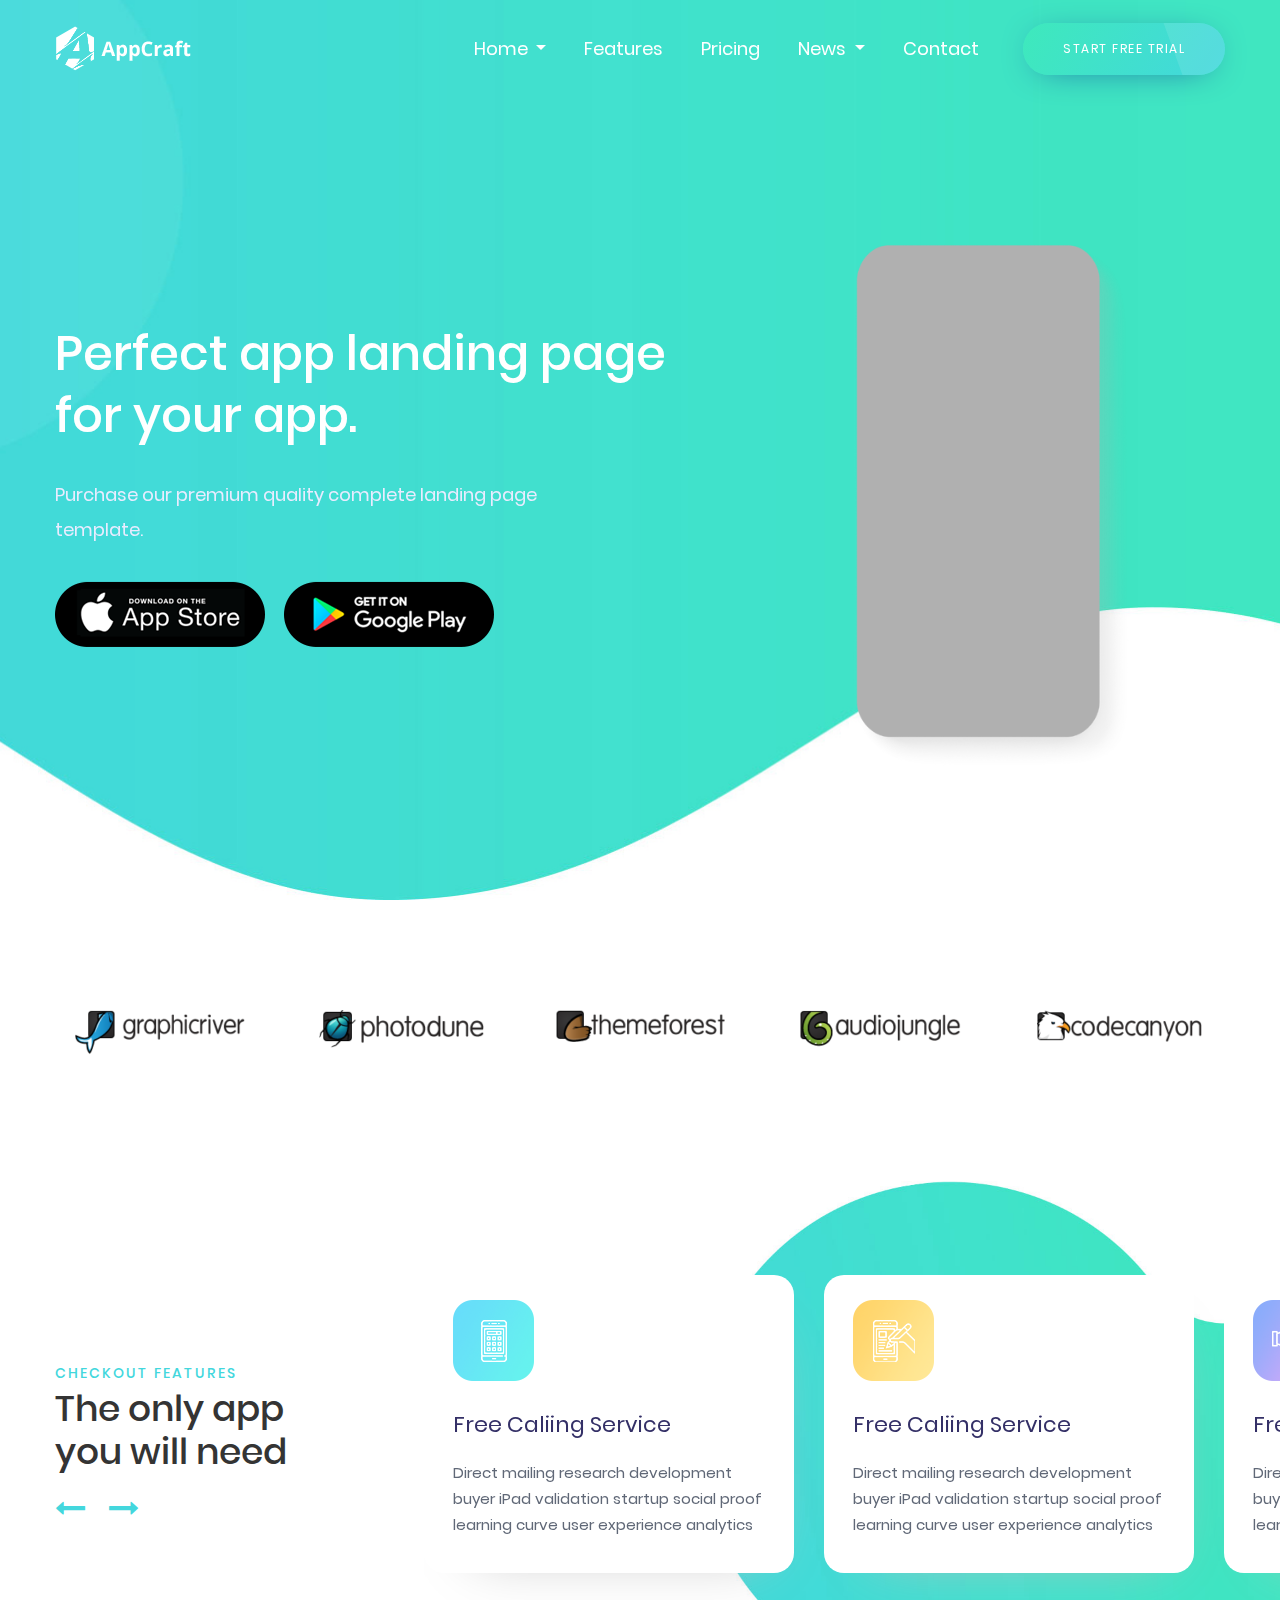
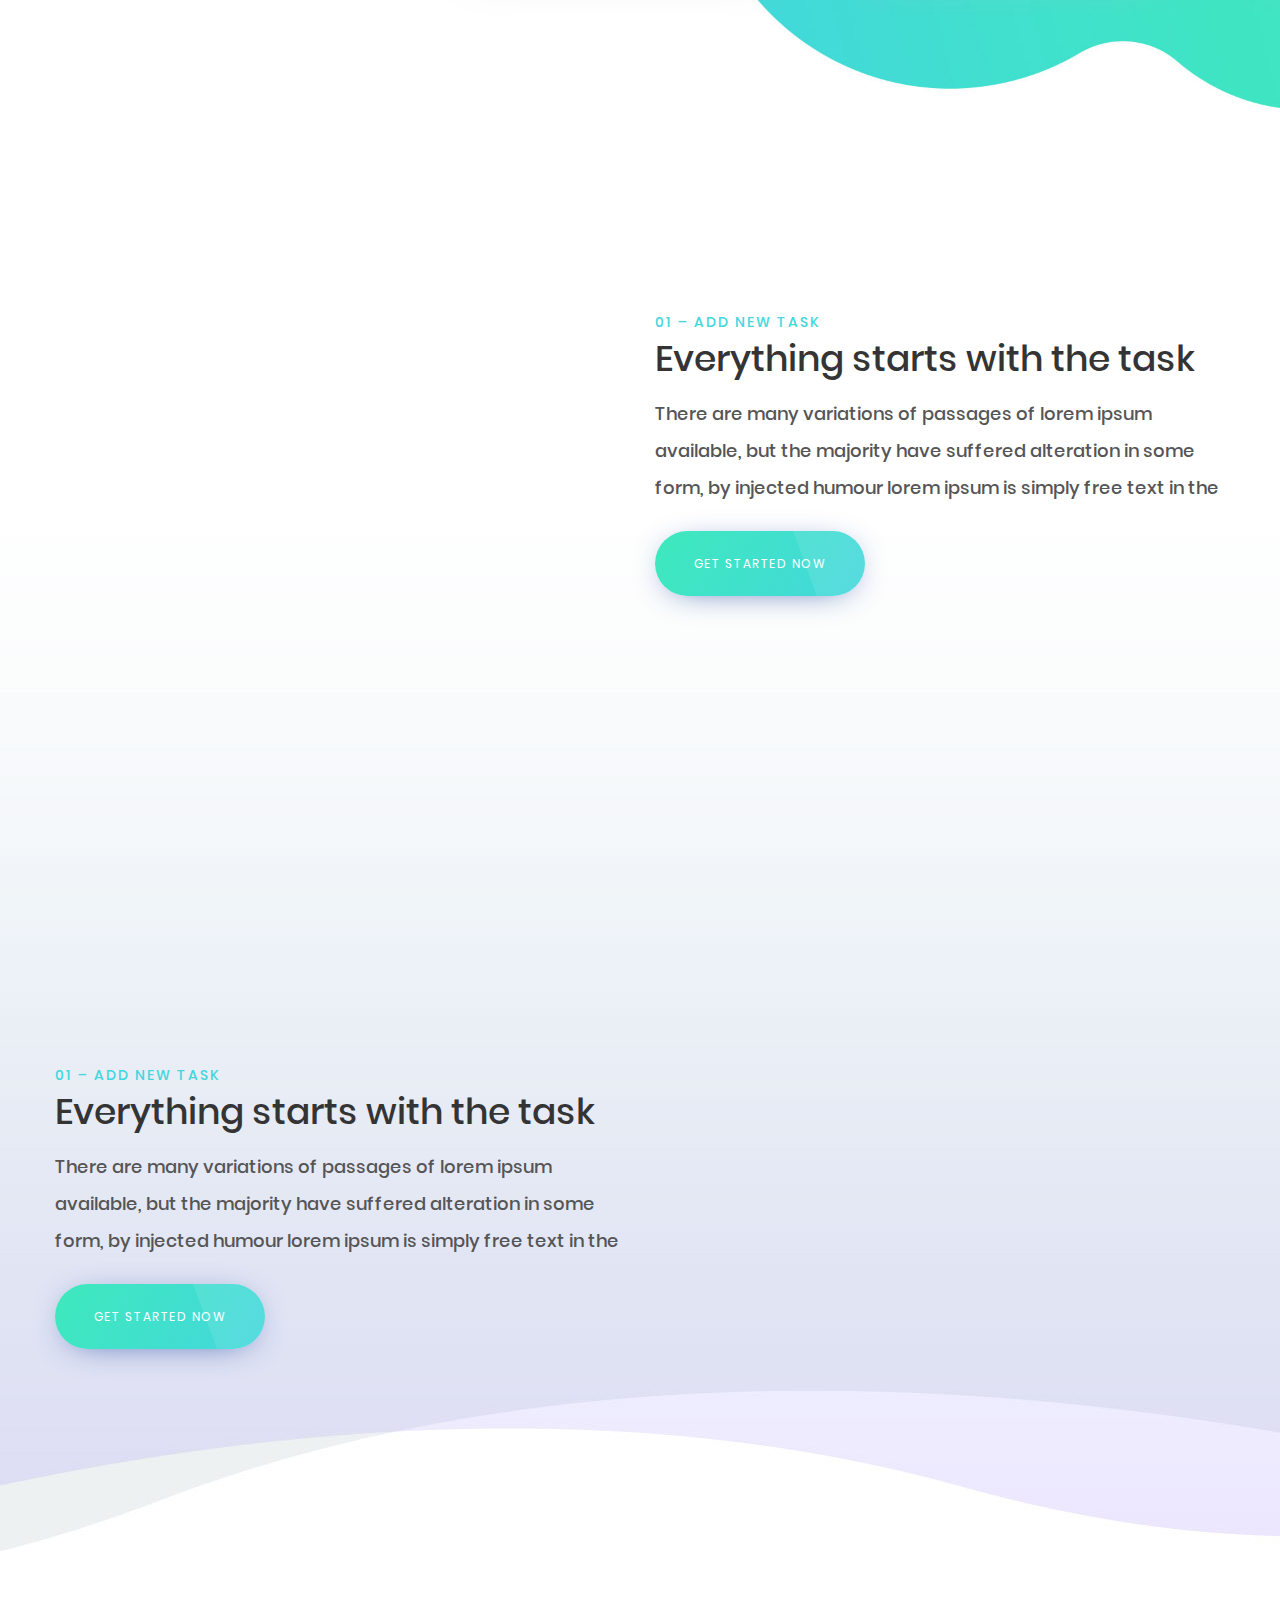
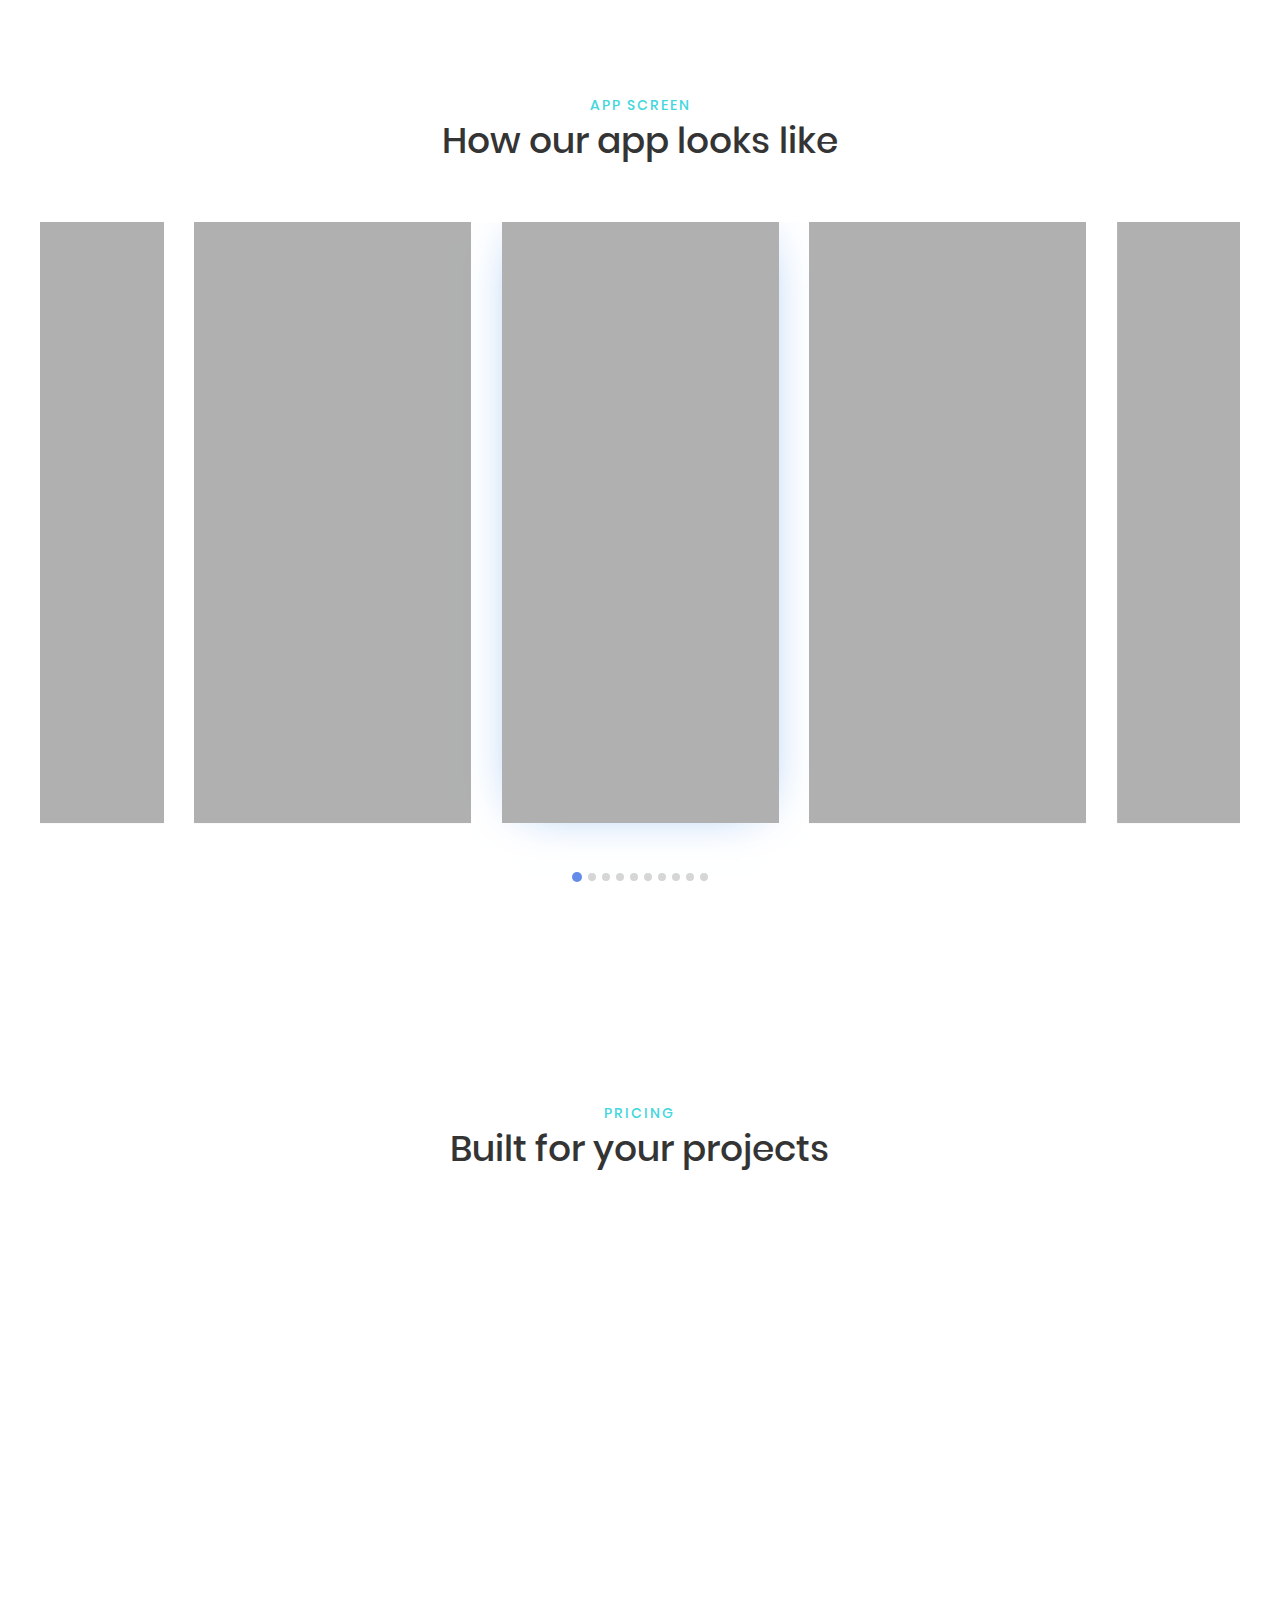
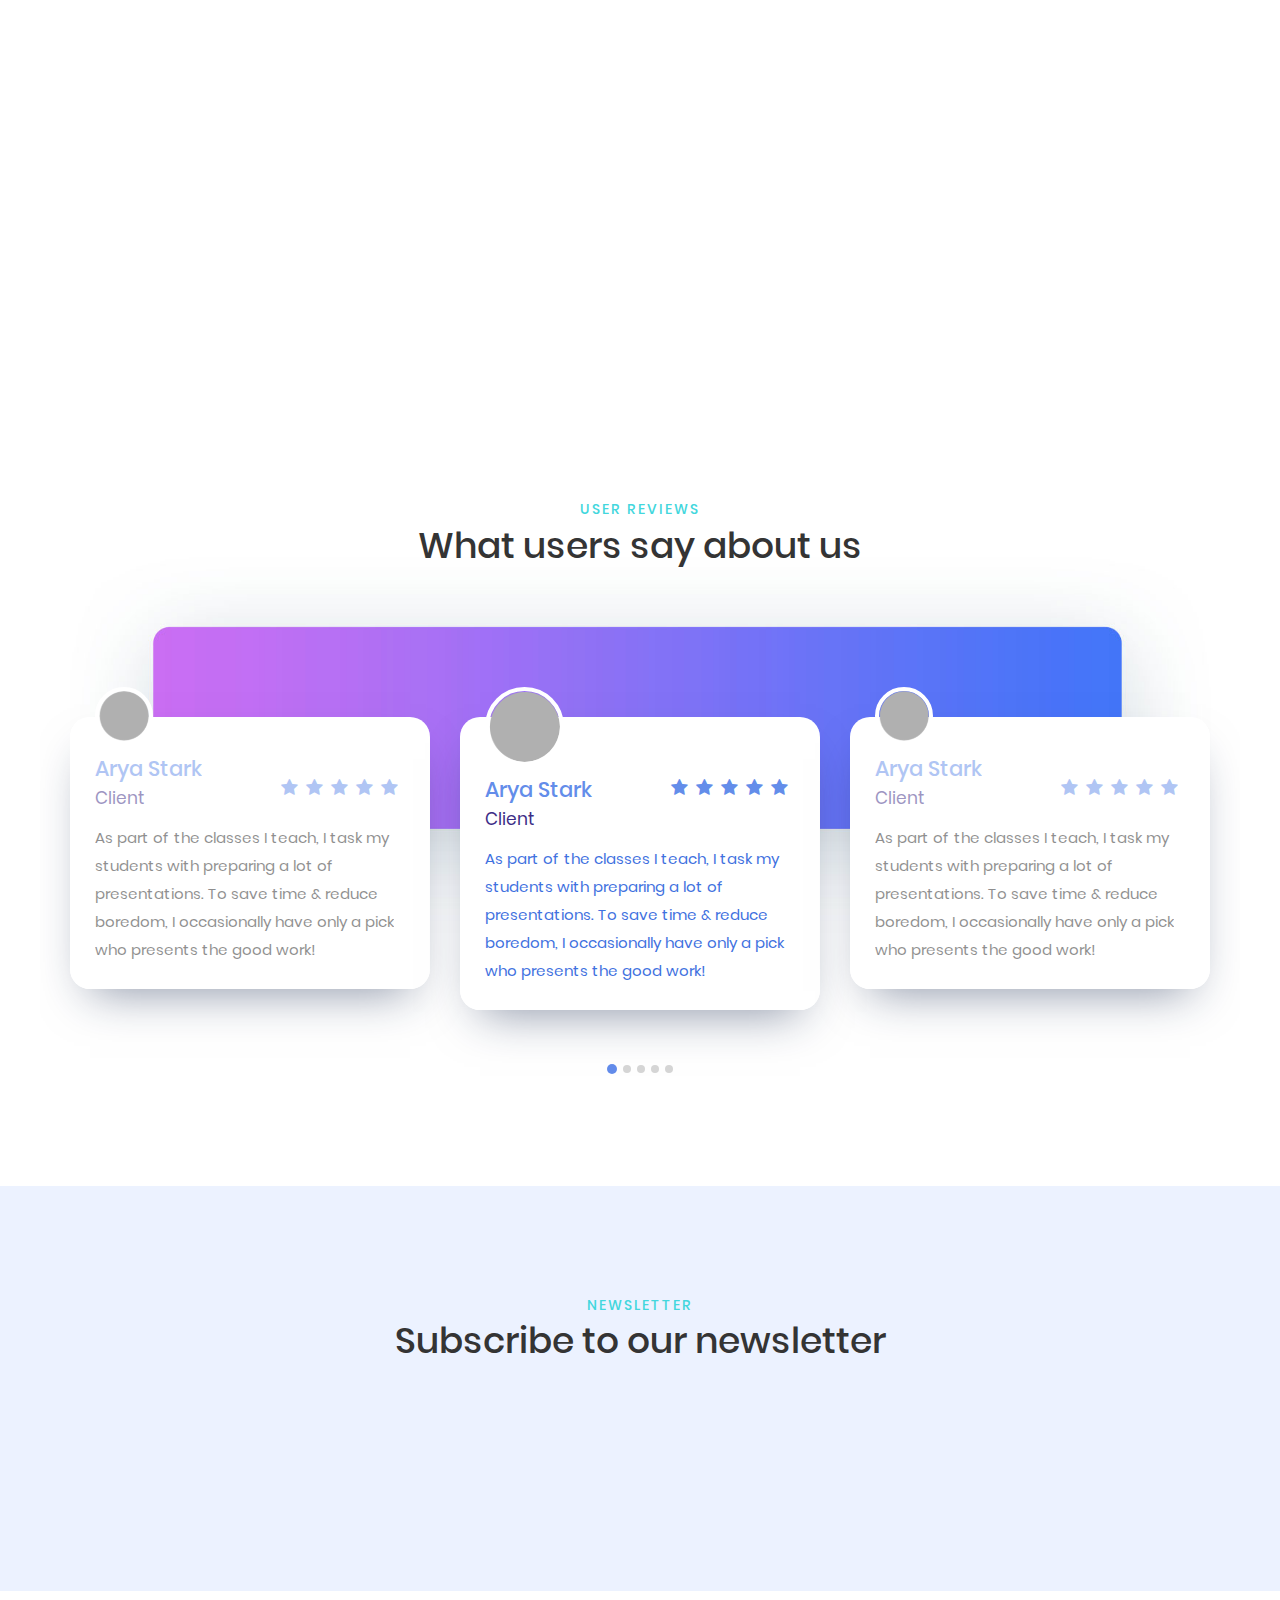
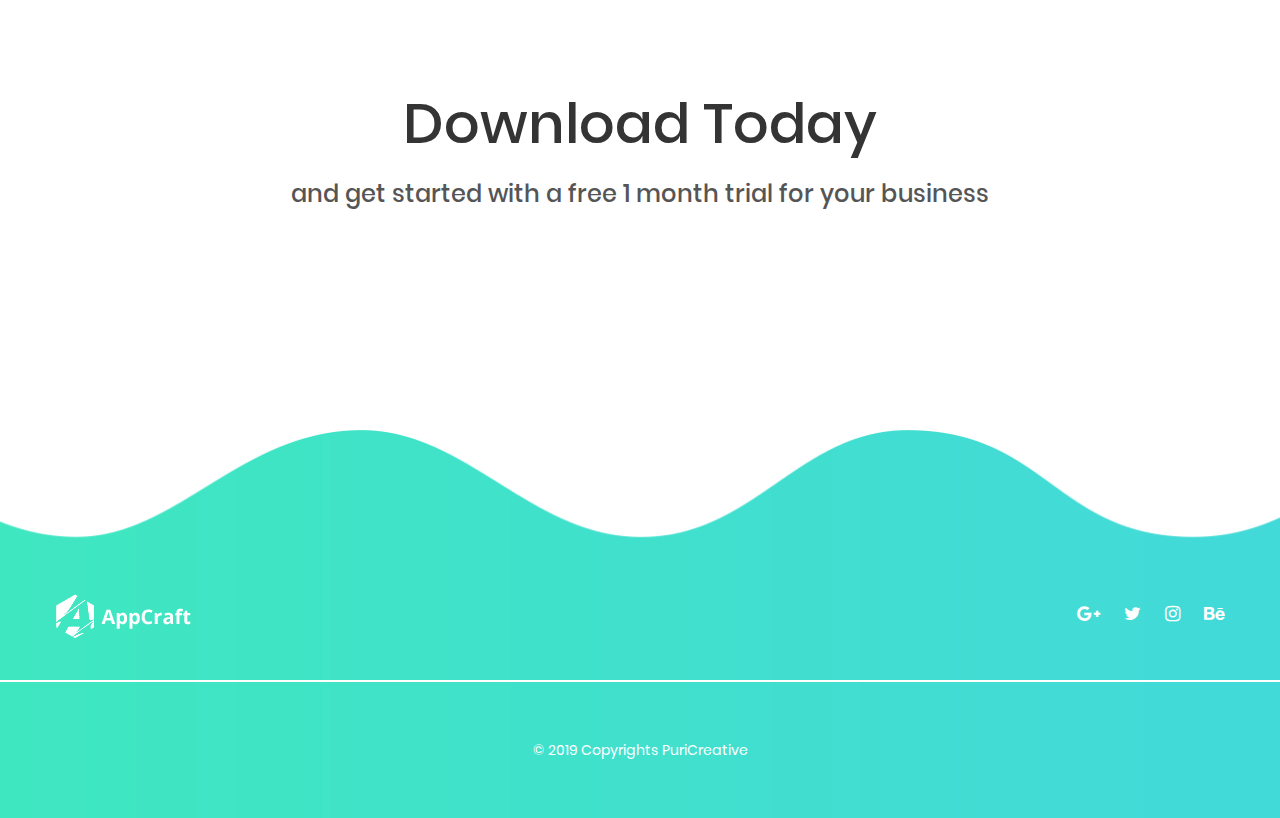
<file: COVID -19ReliefProject/Template/index.html>
<!DOCTYPE html>
<html lang="en">
<head>
    <!-- Uniocde -->
    <meta charset="utf-8">
    <!--[if IE]>
    <meta http-equiv="X-UA Compatible" content="IE=edge">
    <![endif]-->
    <!-- First Mobile Meta -->
    <meta name="viewport" content="width=device-width, initial-scale=1.0">
    <!-- Pgae Description -->
    <meta name="description" content="Appcraft portfolio Template">
    <!-- Page Kewords -->
    <meta name="keywords" content="Appcraft">
    <!-- Site Author -->
    <meta name="author" content="Appcraft">
    <!-- Title -->
    <title>Home 1 | Appcraft</title>
    <!-- Favicon -->
    <link rel="shortcut icon" href="assets/images/favicon.png">
    <!-- Bootstrap 4 -->
    <link rel="stylesheet" href="assets/css/bootstrap.min.css" type="text/css">
    <!-- Swiper Slider -->
    <link rel="stylesheet" href="assets/css/swiper.min.css" type="text/css">
    <!-- Fonts -->
    <link rel="stylesheet" href="assets/fonts/fontawesome/font-awesome.min.css">
    <!-- OWL Carousel -->
    <link rel="stylesheet" href="assets/css/owl.carousel.min.css" type="text/css">
    <link rel="stylesheet" href="assets/css/owl.theme.default.min.css" type="text/css">
    <!-- CSS Animate -->
    <link rel="stylesheet" href="assets/css/animate.min.css" type="text/css">
    <!-- Style -->
    <link rel="stylesheet" href="assets/css/style.css" type="text/css">
</head>
<body class="scheme2">
	<!-- Section Preloader -->
	<div id="section-preloader">
		<div class="boxes">
		    <div class="box">
		        <div></div>
		        <div></div>
		        <div></div>
		        <div></div>
		    </div>
		    <div class="box">
		        <div></div>
		        <div></div>
		        <div></div>
		        <div></div>
		    </div>
		    <div class="box">
		        <div></div>
		        <div></div>
		        <div></div>
		        <div></div>
		    </div>
		    <div class="box">
		        <div></div>
		        <div></div>
		        <div></div>
		        <div></div>
		    </div>
		</div>
		<p>LOADING . . .</p>
	</div>
	<!-- /.Section Preloader -->
	<!-- Section Navbar -->
	<nav class="navbar-1 navbar navbar-expand-lg">
        <div class="container navbar-container">
            <a class="navbar-brand" href="index.html"><img src="assets/images/logo.png" alt="Appcraft"></a>
            <div class="collapse navbar-collapse" id="navbarSupportedContent">
                <ul class="navbar-nav ml-auto">
                	<li class="nav-item dropdown-submenu dropdown">
                        <a class="dropdown-item dropdown-toggle nav-link" href="#" role="button" data-toggle="dropdown" aria-haspopup="true" aria-expanded="false">
                            Home
                        </a>
                        <ul class="dropdown-menu">
                            <li><a href="index.html" class="dropdown-item">Homepage 1</a></li>
                            <li><a href="Homepage-2.html" class="dropdown-item">Homepage 2</a></li>
                        </ul>
                    </li>
	                <li class="nav-item">
	                    <a href="#section-features1" class="nav-link scroll-down">Features</a>
	                </li>
	                <li class="nav-item">
	                    <a href="#section-pricing1" class="nav-link scroll-down">Pricing</a>
	                </li>
	                <li class="nav-item dropdown-submenu dropdown">
                        <a class="dropdown-item dropdown-toggle nav-link" href="#" role="button" data-toggle="dropdown" aria-haspopup="true" aria-expanded="false">
                            News
                        </a>
                        <ul class="dropdown-menu">
                            <li><a href="Blog-List.html" class="dropdown-item">Blog List</a></li>
                            <li><a href="Blog-Detail.html" class="dropdown-item">Blog Detail</a></li>
                        </ul>
                    </li>
	                <li class="nav-item">
	                    <a href="Contact.html" class="nav-link">Contact</a>
	                </li>
                </ul>
            </div>
            <a href="#" class="btn-1 shadow1 style3 bgscheme">START FREE TRIAL</a>
            <button type="button" id="sidebarCollapse" class="navbar-toggler active" data-toggle="collapse" data-target="#navbarSupportedContent" aria-controls="navbarSupportedContent" aria-expanded="true" aria-label="Toggle navigation">
                <span></span>
                <span></span>
                <span></span>
                <span></span>
            </button>
        </div>
        <!-- container -->
    </nav>
	<!-- /.Section Navbar -->
	<!-- Section Slider 1 -->
    <div id="section-slider1">
	  	<div class="swiper-container">
		    <div class="swiper-wrapper d-none">
		    	<!-- Item -->
				<div class="swiper-slide">
					<div class="slider-content">
						<div class="container">
							<div class="row">
								<div class="left col-12 col-sm-12 col-md-7">
									<h1 class="ez-animate" data-animation="fadeInLeft">Perfect app landing page for your app.</h1>
									<p class="ez-animate" data-animation="fadeInLeft">Purchase our premium quality complete landing page template.</p>
									<ul>
										<li><a href="#"><img class="img-fluid ez-animate" src="assets/images/img-appstore.png" alt="Appcraft" data-animation="fadeInUp"></a></li>
										<li><a href="#"><img class="img-fluid ez-animate" src="assets/images/img-googleplay.png" alt="Appcraft" data-animation="fadeInUp"></a></li>
									</ul>
								</div>
								<div class="right ez-animate col-12 col-sm-12 col-md-5" data-animation="fadeInRight">
									<img class="img-fluid" src="assets/images/img-1.png" alt="Appcraft">
								</div>
							</div>
						</div>
					</div>
				</div>
				<!-- /.Item -->
		    </div>
		</div>
	</div>
	<!-- /.Section Slider 1 -->
	<!-- Section Clients 1 -->
	<div id="section-clients1">
		<div class="container">
			<div class="row">
				<!-- Item -->
				<div class="item col">
					<a href="#"><img src="assets/images/img-client1.png" alt="Appcraft"></a>
				</div>
				<!-- /.Item -->
				<!-- Item -->
				<div class="item col">
					<a href="#"><img src="assets/images/img-client2.png" alt="Appcraft"></a>
				</div>
				<!-- /.Item -->
				<!-- Item -->
				<div class="item col">
					<a href="#"><img src="assets/images/img-client3.png" alt="Appcraft"></a>
				</div>
				<!-- /.Item -->
				<!-- Item -->
				<div class="item col">
					<a href="#"><img src="assets/images/img-client4.png" alt="Appcraft"></a>
				</div>
				<!-- /.Item -->
				<!-- Item -->
				<div class="item col">
					<a href="#"><img src="assets/images/img-client5.png" alt="Appcraft"></a>
				</div>
				<!-- /.Item -->
			</div>
		</div>
	</div>
	<!-- /.Section Clients 1 -->
	<!-- Section Features 1 -->
	<div id="section-features1">
		<div class="container">
			<div class="row">
				<div class="left">
					<h6 class="clscheme">Checkout features</h6>
					<h2>The only app you will need</h2>
					<ul>
						<li><i class="fa fa-long-arrow-left clscheme"></i></li>
						<li><i class="fa fa-long-arrow-right clscheme"></i></li>
					</ul>
				</div>
				<div class="right">
					<div class="swiper-container features1">
						<div class="swiper-wrapper">
							<!-- Item -->
							<div class="swiper-slide">
								<div class="item">
									<img src="assets/images/img-icon1.png" alt="Appcraft">
									<h3>Free Caliing Service</h3>
									<p>Direct mailing research development buyer iPad validation startup social proof learning curve user experience analytics</p>
								</div>
							</div>
							<!-- /.Item -->
							<!-- Item -->
							<div class="swiper-slide">
								<div class="item">
									<img src="assets/images/img-icon2.png" alt="Appcraft">
									<h3>Free Caliing Service</h3>
									<p>Direct mailing research development buyer iPad validation startup social proof learning curve user experience analytics</p>
								</div>
							</div>
							<!-- /.Item -->
							<!-- Item -->
							<div class="swiper-slide">
								<div class="item">
									<img src="assets/images/img-icon3.png" alt="Appcraft">
									<h3>Free Caliing Service</h3>
									<p>Direct mailing research development buyer iPad validation startup social proof learning curve user experience analytics</p>
								</div>
							</div>
							<!-- /.Item -->
							<!-- Item -->
							<div class="swiper-slide">
								<div class="item">
									<img src="assets/images/img-icon1.png" alt="Appcraft">
									<h3>Free Caliing Service</h3>
									<p>Direct mailing research development buyer iPad validation startup social proof learning curve user experience analytics</p>
								</div>
							</div>
							<!-- /.Item -->
							<!-- Item -->
							<div class="swiper-slide">
								<div class="item">
									<img src="assets/images/img-icon2.png" alt="Appcraft">
									<h3>Free Caliing Service</h3>
									<p>Direct mailing research development buyer iPad validation startup social proof learning curve user experience analytics</p>
								</div>
							</div>
							<!-- /.Item -->
							<!-- Item -->
							<div class="swiper-slide">
								<div class="item">
									<img src="assets/images/img-icon3.png" alt="Appcraft">
									<h3>Free Caliing Service</h3>
									<p>Direct mailing research development buyer iPad validation startup social proof learning curve user experience analytics</p>
								</div>
							</div>
							<!-- /.Item -->
						</div>
					</div>
				</div>
			</div>
		</div>
	</div>
	<!-- /.Section Features 1 -->
	<!-- Features Wrap -->
	<div class="features-wrap">
		<!-- Section Features 2 -->
		<div id="section-features2">
			<div class="container">
				<div class="row">
					<div class="left col-sm-12 col-md-6">
						<div class="img-container">
							<img class="circleicon1 ez-animate" src="assets/images/img-circleicon1.png" alt="Appcraft" data-animation="fadeInUp">
							<img class="img-fluid ez-animate" src="assets/images/img-2.png" alt="Appcraft" data-animation="fadeInLeft">
						</div>
					</div>
					<div class="right my-auto col-sm-12 col-md-6">
						<h6 class="clscheme">01 – Add new task</h6>
						<h2>Everything starts with the task</h2>
						<p>There are many variations of passages of lorem ipsum available, but the majority have suffered alteration in some form, by injected humour lorem ipsum is simply free text in the</p>
						<a href="#" class="btn-2 shadow1 style3 bgscheme">GET STARTED NOW</a>
					</div>
				</div>
			</div>
		</div>
		<!-- /.Section Features 2 -->
		<!-- Section Features 2 -->
		<div class="section-features2">
			<div class="container">
				<div class="row">
					<div class="right my-auto col-sm-12 col-md-6">
						<h6 class="clscheme">01 – Add new task</h6>
						<h2>Everything starts with the task</h2>
						<p>There are many variations of passages of lorem ipsum available, but the majority have suffered alteration in some form, by injected humour lorem ipsum is simply free text in the</p>
						<a href="#" class="btn-2 shadow1 style3 bgscheme">GET STARTED NOW</a>
					</div>
					<div class="left col-sm-12 col-md-6">
						<div class="img-container">
							<img class="circleicon1 ez-animate" src="assets/images/img-circleicon2.png" alt="Appcraft" data-animation="fadeInUp">
							<img class="img-fluid ez-animate" src="assets/images/img-3.png" alt="Appcraft" data-animation="fadeInRight">
						</div>
					</div>
				</div>
			</div>
		</div>
		<!-- /.Section Features 2 -->
	</div>
	<!-- /.Features Wrap -->
	<!-- Section APP Screen 1 -->
	<div id="section-appscreen1">
		<div class="container">
			<div class="row">
				<div class="title1 col-12">
					<h6 class="clscheme">APP SCREEN</h6>
					<h2>How our app looks like</h2>
				</div>
			</div>
		</div>
		<div class="container appscreen1">
			<div class="row">
				<div class="owl-carousel owl-theme">
					<!-- Item -->
					<div class="item">
						<img class="img-fluid" src="assets/images/img-screen1.jpg" alt="Appcraft">
					</div>
					<!-- /.Item -->
					<!-- Item -->
					<div class="item">
						<img class="img-fluid" src="assets/images/img-screen2.jpg" alt="Appcraft">
					</div>
					<!-- /.Item -->
					<!-- Item -->
					<div class="item">
						<img class="img-fluid" src="assets/images/img-screen3.jpg" alt="Appcraft">
					</div>
					<!-- /.Item -->
					<!-- Item -->
					<div class="item">
						<img class="img-fluid" src="assets/images/img-screen4.jpg" alt="Appcraft">
					</div>
					<!-- /.Item -->
					<!-- Item -->
					<div class="item">
						<img class="img-fluid" src="assets/images/img-screen5.jpg" alt="Appcraft">
					</div>
					<!-- /.Item -->
					<!-- Item -->
					<div class="item">
						<img class="img-fluid" src="assets/images/img-screen1.jpg" alt="Appcraft">
					</div>
					<!-- /.Item -->
					<!-- Item -->
					<div class="item">
						<img class="img-fluid" src="assets/images/img-screen1.jpg" alt="Appcraft">
					</div>
					<!-- /.Item -->
					<!-- Item -->
					<div class="item">
						<img class="img-fluid" src="assets/images/img-screen2.jpg" alt="Appcraft">
					</div>
					<!-- /.Item -->
					<!-- Item -->
					<div class="item">
						<img class="img-fluid" src="assets/images/img-screen3.jpg" alt="Appcraft">
					</div>
					<!-- /.Item -->
					<!-- Item -->
					<div class="item">
						<img class="img-fluid" src="assets/images/img-screen4.jpg" alt="Appcraft">
					</div>
					<!-- /.Item -->
				</div>
				<!-- Add Pagination -->
				<div class="swiper-pagination"></div>
			</div>
		</div>
	</div>
	<!-- /.Section APP Sreen 1 -->
	<!-- Section Pricingn 1 -->
	<div id="section-pricing1">
		<div class="container">
			<div class="row">
				<div class="title1 col-12">
					<h6 class="clscheme">PRICING</h6>
					<h2>Built for your projects</h2>
				</div>
				<!-- Item -->
				<div class="item ez-animate col-md-4" data-animation="fadeInLeft">
					<div class="label bgsolidscheme">REGULAR</div>
					<div class="title">Startup Plan</div>
					<ul>
						<li>10 pages</li>
						<li>500 gb storage</li>
						<li>10 sdd Database</li>
						<li>Free coustom domain</li>
						<li>24/7 free support</li>
					</ul>
					<div class="price clscheme"><span class="currency">$</span> 25 <span class="duration">/m</span></div>
					<div class="cta">
						<a href="#" class="btn-1 shadow1 style3 bgscheme">START FREE TRIAL</a>
					</div>
				</div>
				<!-- /.Item -->
				<!-- Item -->
				<div class="item ez-animate active selected col-md-4" data-animation="fadeInUp">
					<div class="label bgsolidscheme">BEST PICKS</div>
					<div class="title">Startup Plan</div>
					<ul>
						<li>10 pages</li>
						<li>500 gb storage</li>
						<li>10 sdd Database</li>
						<li>Free coustom domain</li>
						<li>24/7 free support</li>
					</ul>
					<div class="price clscheme"><span class="currency">$</span> 35 <span class="duration">/m</span></div>
					<div class="cta">
						<a href="#" class="btn-1 shadow1 style3 bgscheme">START FREE TRIAL</a>
					</div>
				</div>
				<!-- /.Item -->
				<!-- Item -->
				<div class="item ez-animate col-md-4" data-animation="fadeInRight">
					<div class="label bgsolidscheme">PLATINUM</div>
					<div class="title">Startup Plan</div>
					<ul>
						<li>10 pages</li>
						<li>500 gb storage</li>
						<li>10 sdd Database</li>
						<li>Free coustom domain</li>
						<li>24/7 free support</li>
					</ul>
					<div class="price clscheme"><span class="currency">$</span> 45 <span class="duration">/m</span></div>
					<div class="cta">
						<a href="#" class="btn-1 shadow1 style3 bgscheme">START FREE TRIAL</a>
					</div>
				</div>
				<!-- /.Item -->
			</div>
		</div>
	</div>
	<!-- /.Section Pricingn 1 -->
	<!-- Section Testimonial 1 -->
	<div id="section-testimonial1">
		<div class="container">
			<div class="row">
				<div class="title1 col-12">
					<h6 class="clscheme">USER REVIEWS</h6>
					<h2>What users say about us</h2>
				</div>
			</div>
		</div>
		<div class="container testimonial1">
			<img class="img-fluid bg-testimonial" src="assets/images/bg-testimonial1.jpg" alt="Appcraft">
			<div class="row">
				<div class="owl-carousel owl-theme">
					<!-- Item -->
					<div class="item">
						<img src="assets/images/img-testimonial1.png" alt="Appcraft">
						<h3>Arya Stark</h3>
						<h4>Client</h4>
						<ul>
							<li><i class="fa fa-star"></i></li>
							<li><i class="fa fa-star"></i></li>
							<li><i class="fa fa-star"></i></li>
							<li><i class="fa fa-star"></i></li>
							<li><i class="fa fa-star"></i></li>
						</ul>
						<p>As part of the classes I teach, I task my students with preparing a lot of presentations. To save time & reduce boredom, I occasionally have only a pick who presents the good work!</p>
					</div>
					<!-- /.Item -->
					<!-- Item -->
					<div class="item">
						<img src="assets/images/img-testimonial2.png" alt="Appcraft">
						<h3>Arya Stark</h3>
						<h4>Client</h4>
						<ul>
							<li><i class="fa fa-star"></i></li>
							<li><i class="fa fa-star"></i></li>
							<li><i class="fa fa-star"></i></li>
							<li><i class="fa fa-star"></i></li>
							<li><i class="fa fa-star"></i></li>
						</ul>
						<p>As part of the classes I teach, I task my students with preparing a lot of presentations. To save time & reduce boredom, I occasionally have only a pick who presents the good work!</p>
					</div>
					<!-- /.Item -->
					<!-- Item -->
					<div class="item">
						<img src="assets/images/img-testimonial3.png" alt="Appcraft">
						<h3>Arya Stark</h3>
						<h4>Client</h4>
						<ul>
							<li><i class="fa fa-star"></i></li>
							<li><i class="fa fa-star"></i></li>
							<li><i class="fa fa-star"></i></li>
							<li><i class="fa fa-star"></i></li>
							<li><i class="fa fa-star"></i></li>
						</ul>
						<p>As part of the classes I teach, I task my students with preparing a lot of presentations. To save time & reduce boredom, I occasionally have only a pick who presents the good work!</p>
					</div>
					<!-- /.Item -->
					<!-- Item -->
					<div class="item">
						<img src="assets/images/img-testimonial1.png" alt="Appcraft">
						<h3>Arya Stark</h3>
						<h4>Client</h4>
						<ul>
							<li><i class="fa fa-star"></i></li>
							<li><i class="fa fa-star"></i></li>
							<li><i class="fa fa-star"></i></li>
							<li><i class="fa fa-star"></i></li>
							<li><i class="fa fa-star"></i></li>
						</ul>
						<p>As part of the classes I teach, I task my students with preparing a lot of presentations. To save time & reduce boredom, I occasionally have only a pick who presents the good work!</p>
					</div>
					<!-- /.Item -->
					<!-- Item -->
					<div class="item">
						<img src="assets/images/img-testimonial2.png" alt="Appcraft">
						<h3>Arya Stark</h3>
						<h4>Client</h4>
						<ul>
							<li><i class="fa fa-star"></i></li>
							<li><i class="fa fa-star"></i></li>
							<li><i class="fa fa-star"></i></li>
							<li><i class="fa fa-star"></i></li>
							<li><i class="fa fa-star"></i></li>
						</ul>
						<p>As part of the classes I teach, I task my students with preparing a lot of presentations. To save time & reduce boredom, I occasionally have only a pick who presents the good work!</p>
					</div>
					<!-- /.Item -->
				</div>
			</div>
		</div>
	</div>
	<!-- /.Section Testimonial 1 -->
	<!-- Section Subscribe 1 -->
	<div id="section-subscribe1">
		<div class="container">
			<div class="row">
				<div class="title1 col-12">
					<h6 class="clscheme">NEWSLETTER</h6>
					<h2>Subscribe to our newsletter</h2>
				</div>
				<div class="form col-12 ez-animate" data-animation="fadeInUp">
					<form action="#" id="SubscribeForm">
						<input type="email" name="yourEmail" placeholder="Enter your email address" required="">
						<button type="submit" class="shadow1 bgscheme">SUBSCRIBE NOW</button>
					</form>
				</div>
			</div>
		</div>
	</div>
	<!-- /.Section Subscribe 1 -->
	<!-- Section Download 1 -->
	<div id="section-download1">
		<div class="container">
			<div class="row">
				<div class="col-12">
					<h1>Download Today</h1>
					<p>and get started with a free 1 month trial for your business</p>
					<ul>
						<li>
							<a href="#">
								<img class="img-fluid ez-animate" src="assets/images/img-appstore.png" alt="Appcraft" data-animation="fadeInUp">
							</a>
						</li>
						<li>
							<a href="#">
								<img class="img-fluid ez-animate" src="assets/images/img-googleplay.png" alt="Appcraft" data-animation="fadeInUp">
							</a>
						</li>
					</ul>
				</div>
			</div>
		</div>
	</div>
	<!-- /.Section Download 1 -->
	<!-- Section Footer -->
	<div id="section-footer">
		<div class="container">
			<div class="footer-widget">
				<div class="row">
					<div class="left col-md-6">
						<a href="index.html"><img src="assets/images/logo.png" alt="Appcraft"></a>
					</div>
					<div class="right col-md-6">
						<div class="social-links">
			                <a href="#"><i class="fa fa-google-plus fa-lg"></i></a>
			                <a href="#"><i class="fa fa-twitter fa-lg"></i></a>
			                <a href="#"><i class="fa fa-instagram fa-lg"></i></a>
			                <a href="#"><i class="fa fa-behance fa-lg"></i></a>
			            </div>
					</div>
				</div>
			</div>
		</div>
		<div class="footer-copyright container-fluid ">
			<div class="col-12">
				<p>© 2019 Copyrights <a href="https://themeforest.net/user/puricreative/portfolio">PuriCreative</a></p>
			</div>
		</div>
	</div>
	<!-- /.Section Footer -->
	
	<!-- Javascript Files -->
	<script src="assets/js/jquery.min.js"></script>
	<!-- Bootstrap -->
	<script src="assets/js/bootstrap.min.js"></script>
	<!-- Swiper Slider -->
	<script src="assets/js/swiper.min.js"></script>
	<!-- OWL Carousel -->
	<script src="assets/js/owl.carousel.min.js"></script>
	<!-- Waypoint -->
	<script src="assets/js/jquery.waypoints.min.js"></script>
	<!-- Easy Waypoint -->
	<script src="assets/js/easy-waypoint-animate.js"></script>
	<!-- Scripts -->
	<script src="assets/js/scripts.js"></script>
	<!-- Carousel Features 1 -->
	<script src="assets/js/carousel-features1.js"></script>
	<!-- Carousel App Screen 1 -->
	<script src="assets/js/carousel-appscreen1.js"></script>
	<!-- Carousel Testimonial 1 -->
	<script src="assets/js/carousel-testimonial1.js"></script>

</body>
</html>
</file>
<file: COVID -19ReliefProject/Template/assets/css/style.css>
/* ==============================================================

Theme Name	: Appcraft HTML
Theme URI	: Minimal Themes
Author		: Minimal Themes
Author URI	: https://themeforest.net/user/minimalthemes
Description	: Responsive Portfolio Template
Version		: 1.0.0

=================================================================
*                     ~TABLE OF CONTENTS~                       *
=================================================================
01. FONTS INSTALLER
    1.1 Poppins
    1.2 Open Sans

02. GENERAL
	2.1 Social Links
	2.3 Buttons
		2.3.1 Button 1
		2.3.2 Button 2
		
	2.4 Margin & Padding & Space & Shadow
	2.5 Titles
		2.5.1 Title1
		
	2.6 Backgrounds
		2.6.1 Background 1
	2.7 Section Preloader

03. SECTION HEADER
	3.1 Navigation 1
	3.2 Sticky Menu
	3.3 Burger Menu
	3.4 Section Subheader 1

04. SECTION CONTENTS
	4.1 SECTION SLIDER
		4.1.1 Slider 1
		4.1.2 Slider 1
	4.2 SECTION CLIENTS 1
	4.3 SECTION FEATURES 1 
	4.4 SECTION FEATURES 2
	4.5 SECTION APP SCREEN 1
	4.6 SECTION PRICING 1
	4.7 SECTION TESTIMONIAL 1
	4.8 SECTION SUBSCRIBE 1
	4.9 SECTION DOWNLOAD 1
	4.10 SECTION FEATURES 3
	4.11 SECTION BLOG LIST 1
	4.12 SECTION CONTACT 1
	4.13 SECTION BLOG DETAIL 1

05. SECTION FOOTER

06. RESPONSIVE

07. COLOR SCHEME
	

*/
/*============================
 *    01. FONTS INSTALLER    *
 *===========================*/
/**
 * 1.1 Poppins
 */
@font-face {
    font-family: 'Poppins-Regular';
    src: url('../fonts/poppins/Poppins-Regular.eot');
    src: url('../fonts/poppins/Poppins-Regular.eot?#iefix') format('embedded-opentype'),
         url('../fonts/poppins/Poppins-Regular.woff2') format('woff2'),
         url('../fonts/poppins/Poppins-Regular.woff') format('woff'),
         url('../fonts/poppins/Poppins-Regular.ttf') format('truetype'),
         url('../fonts/poppins/Poppins-Regular.svg#Poppins-Regular') format('svg');
    font-weight: normal;
    font-style: normal;
}

@font-face {
    font-family: 'Poppins-Medium';
    src: url('../fonts/poppins/Poppins-Medium.eot');
    src: url('../fonts/poppins/Poppins-Medium.eot?#iefix') format('embedded-opentype'),
         url('../fonts/poppins/Poppins-Medium.woff2') format('woff2'),
         url('../fonts/poppins/Poppins-Medium.woff') format('woff'),
         url('../fonts/poppins/Poppins-Medium.ttf') format('truetype'),
         url('../fonts/poppins/Poppins-Medium.svg#Poppins-Medium') format('svg');
    font-weight: 500;
    font-style: normal;
}
/**
 * 1.2 Open Sans
 */
@font-face {
    font-family: 'OpenSans-Regular';
    src: url('../fonts/opensans/OpenSans-Regular.eot');
    src: url('../fonts/opensans/OpenSans-Regular.eot?#iefix') format('embedded-opentype'),
         url('../fonts/opensans/OpenSans-Regular.woff2') format('woff2'),
         url('../fonts/opensans/OpenSans-Regular.woff') format('woff'),
         url('../fonts/opensans/OpenSans-Regular.ttf') format('truetype'),
         url('../fonts/opensans/OpenSans-Regular.svg#OpenSans-Regular') format('svg');
    font-weight: normal;
    font-style: normal;
}
@font-face {
    font-family: 'OpenSans-Bold';
    src: url('../fonts/opensans/OpenSans-Bold.eot');
    src: url('../fonts/opensans/OpenSans-Bold.eot?#iefix') format('embedded-opentype'),
         url('../fonts/opensans/OpenSans-Bold.woff2') format('woff2'),
         url('../fonts/opensans/OpenSans-Bold.woff') format('woff'),
         url('../fonts/opensans/OpenSans-Bold.ttf') format('truetype'),
         url('../fonts/opensans/OpenSans-Bold.svg#OpenSans-Bold') format('svg');
    font-weight: bold;
    font-style: normal;
}



/*============================
 *        02. GENERAL        *
 *===========================*/
html,body{
	font-family: 'Poppins-Regular';
	height: 100%;
}
body{
	background: #ffffff;
}

p {
    font-family: 'Poppins-Regular';
    font-size: 18px;
    font-weight: 300;
    line-height: 26px;
    color: #878787;
}

a,
a:hover,
a:focus {
    color: inherit;
    text-decoration: none;
    outline: 0;
    -webkit-transition: all 0.2s ease-in-out;
    transition: all 0.2s ease-in-out;
}
button,
button:hover,
button:focus{
	text-decoration: none;
    outline: 0;
    -webkit-transition: all 0.2s ease-in-out;
    transition: all 0.2s ease-in-out;
}
input,textarea,form-control,
input:hover,textarea:hover,form-control:hover,
input:focus,textarea:focus,form-control:focus{
	outline: 0 !important;
	border:none !important;
    box-shadow: none !important;
   -webkit-box-shadow: none !important;
   -moz-box-shadow: none !important;
   -moz-transition: none !important;
   -webkit-transition: none !important;
}
h1, h2, h3, h4, h5, h6 {
    margin-bottom: 0;
    font-family: inherit;
    font-weight: normal;
    line-height: 1.3;
    color: inherit;
}
.lh0{
	line-height: 0;
}
.container-fluid{
	padding: 0;
}
[class^="flaticon-"]:before, [class*=" flaticon-"]:before, [class^="flaticon-"]:after, [class*=" flaticon-"]:after{
	margin:0;
}
.f-none{
	display: none !important;
}
#main-content {
	height: 100%;
    width: calc(100% - 43.3%);
    min-height: 100vh;
    transition: all 0.4s;
    top: 0;
    left: 0;
}
.main-wrapper{
	height: 100%;
}
#main-content.active {
    width: 100%;
}
.c-yellow{
	color: #d0bb79 !important;
}
.mw-100{
	max-width: 100% !important;
}
.fl{
	float: left;
}
.fr{
	float: right;
}
/**
 * 2.1 Social Links
 */
.social-links a{
  	text-align: center;
  	display: inline-block;
  	margin-left: 20px; /*space between*/
  	-webkit-transition:all 0.2s ease-in-out;
  	transition:all 0.2s ease-in-out;
} 
.social-links a i{
	font-size: 18px;
	line-height: 43px;
	color: #ffffff;
	-webkit-transition:all 0.2s ease-in-out;
	transition:all 0.2s ease-in-out;
}
.social-links a:hover {
	text-decoration:none;
	box-shadow:none;
	-webkit-transition:all 0.2s ease-in-out;
	transition:all 0.2s ease-in-out;
} 
.social-links a:hover i{
  	color:#343434;
  	transition:all 0.2s ease-in-out;
}

.socials-header{
	margin-bottom: 50px;
}

/**
 * 2.3 Buttons
 */
/* 2.3.1 Button 1 */
.btn-1,.btn-1:focus{
	font-family: 'Poppins-Regular';
    font-size: 12px;
    color: #ffffff;
    border-radius: 30px;
    width: 100%;
    max-width: 202px;
    height: 52px;
    text-align: center;
    line-height: 52px;
    letter-spacing: 1.5px;
    display: inline-block;
	/**/
    position: relative;
    overflow: hidden;
}
.btn-1:hover{
	color: #ffffff;
   	/*opacity: 0.9;*/
}

.btn-1.style3:after {
    content: '';
    width: 100%;
    height: 100%;
    background: rgba(255, 255, 255, 0.1);
    position: absolute;
    top: 0;
    z-index: 9;
    right: -150px;
    display: inline-block;
    transform: skew(20deg, 0deg);
    -webkit-transition: all 0.2s ease-in-out;
	transition: all 0.2s ease-in-out;
}
.btn-1.style3:hover:after{
	right: -110px;
	-webkit-transition: all 0.2s ease-in-out;
	transition: all 0.2s ease-in-out;
}


/* 2.3.2 Button 2 */
.btn-2,.btn-2:focus{
	font-family: 'Poppins-Regular';
    font-size: 12px;
    color: #ffffff;
    border-radius: 40px;
    width: 100%;
    max-width: 210px;
    height: 65px;
    text-align: center;
    line-height: 65px;
    letter-spacing: 1.5px;
    display: inline-block;
    position: relative;
    overflow: hidden;
}
.btn-2:hover{
	color: #ffffff;
   	/*opacity: 0.9;*/
}

.btn-2.style3:after{
	content: '';
    width: 100%;
    height: 100%;
    background: rgba(255, 255, 255, 0.1);
    position: absolute;
    top: 0;
    z-index: 9;
    right: -150px;
    display: inline-block;
    transform: skew(20deg, 0deg);
    -webkit-transition: all 0.2s ease-in-out;
	transition: all 0.2s ease-in-out;
}
.btn-2.style3:hover:after{
	right: -110px;
	-webkit-transition: all 0.2s ease-in-out;
	transition: all 0.2s ease-in-out;
}


/**
 * 2.4 Margin & Padding & Space & Shadows
 */
.m-bot0{
	margin-bottom: 0 !important;
}
.m-bot80{
	margin-bottom: 80px;
}
.m-bot43{
	margin-bottom: 43px !important;
}
.m-bot-15{
	margin-bottom: -15px !important;
}
.m-top-15{
	margin-top: -15px !important;
}
.m-top-25{
	margin-top: -25px !important;
}

.p-bot20{
	padding-bottom: 20px !important;
}
.p-bot89{
	padding-bottom: 89px !important;
}
.cmz-top65{
	padding-top: 65px !important;
}
.cmz-top80{
	padding-top: 85px !important;
}
.cmz-top85{
	padding-top: 85px !important;
}

.shadow1{
	box-shadow: 0 5px 35px -16px #11399c;
}


/**
 * 2.5 Titles
 */
/* 2.5.1 Title1 */
.title1{
	text-align: center;
	margin-bottom: 40px;
}
.title1 h6{
	font-family: 'Poppins-Medium';
	font-size: 14px;
	letter-spacing: 2px;
	text-transform: uppercase;
	margin-bottom: 5px;
}
.title1 h2{
	font-family: 'Poppins-Medium';
	font-size: 36px;
	color: #343434;
	line-height: 43px;
	margin-bottom: 20px;
}
/**
 * 2.6 Backgrounds
 */
/* 2.6.1 Background 1 */
.background1{
	background: #f5fafc !important;
}

/**
 * 2.7 Section Preloader
 */
#section-preloader {
	position: fixed;
	width: 100%;
	height: 100%;
	display: -webkit-box;
	display: -ms-flexbox;
	display: flex;
	-webkit-box-pack: center;
	-ms-flex-pack: center;
	justify-content: center;
	-webkit-box-align: center;
	-ms-flex-align: center;
	align-items: center;
	background: #ffffff;
	z-index: 99999999;
}
/** Animation **/
#section-preloader .boxes {
  --size: 32px;
  --duration: 800ms;
  height: calc(var(--size) * 2);
  width: calc(var(--size) * 3);
  position: relative;
  -webkit-transform-style: preserve-3d;
          transform-style: preserve-3d;
  -webkit-transform-origin: 50% 50%;
          transform-origin: 50% 50%;
  margin-top: calc(var(--size) * 1.5 * -1);
  -webkit-transform: rotateX(60deg) rotateZ(45deg) rotateY(0deg) translateZ(0px);
          transform: rotateX(60deg) rotateZ(45deg) rotateY(0deg) translateZ(0px);
}
#section-preloader .boxes .box {
  width: var(--size);
  height: var(--size);
  top: 0;
  left: 0;
  position: absolute;
  -webkit-transform-style: preserve-3d;
          transform-style: preserve-3d;
}
#section-preloader .boxes .box:nth-child(1) {
  -webkit-transform: translate(100%, 0);
          transform: translate(100%, 0);
  -webkit-animation: box1 var(--duration) linear infinite;
          animation: box1 var(--duration) linear infinite;
}
#section-preloader .boxes .box:nth-child(2) {
  -webkit-transform: translate(0, 100%);
          transform: translate(0, 100%);
  -webkit-animation: box2 var(--duration) linear infinite;
          animation: box2 var(--duration) linear infinite;
}
#section-preloader .boxes .box:nth-child(3) {
  -webkit-transform: translate(100%, 100%);
          transform: translate(100%, 100%);
  -webkit-animation: box3 var(--duration) linear infinite;
          animation: box3 var(--duration) linear infinite;
}
#section-preloader .boxes .box:nth-child(4) {
  -webkit-transform: translate(200%, 0);
          transform: translate(200%, 0);
  -webkit-animation: box4 var(--duration) linear infinite;
          animation: box4 var(--duration) linear infinite;
}
#section-preloader .boxes .box > div {
  --background: #5C8DF6;
  --top: auto;
  --right: auto;
  --bottom: auto;
  --left: auto;
  --translateZ: calc(var(--size) / 2);
  --rotateY: 0deg;
  --rotateX: 0deg;
  position: absolute;
  width: 100%;
  height: 100%;
  background: var(--background);
  top: var(--top);
  right: var(--right);
  bottom: var(--bottom);
  left: var(--left);
  -webkit-transform: rotateY(var(--rotateY)) rotateX(var(--rotateX)) translateZ(var(--translateZ));
          transform: rotateY(var(--rotateY)) rotateX(var(--rotateX)) translateZ(var(--translateZ));
}
#section-preloader .boxes .box > div:nth-child(1) {
  --top: 0;
  --left: 0;
}
#section-preloader .boxes .box > div:nth-child(2) {
  --background: #145af2;
  --right: 0;
  --rotateY: 90deg;
}
#section-preloader .boxes .box > div:nth-child(3) {
  --background: #447cf5;
  --rotateX: -90deg;
}
#section-preloader .boxes .box > div:nth-child(4) {
  --background: #DBE3F4;
  --top: 0;
  --left: 0;
  --translateZ: calc(var(--size) * 3 * -1);
}

@-webkit-keyframes box1 {
  0%,
    50% {
    -webkit-transform: translate(100%, 0);
            transform: translate(100%, 0);
  }
  100% {
    -webkit-transform: translate(200%, 0);
            transform: translate(200%, 0);
  }
}

@keyframes box1 {
  0%,
    50% {
    -webkit-transform: translate(100%, 0);
            transform: translate(100%, 0);
  }
  100% {
    -webkit-transform: translate(200%, 0);
            transform: translate(200%, 0);
  }
}
@-webkit-keyframes box2 {
  0% {
    -webkit-transform: translate(0, 100%);
            transform: translate(0, 100%);
  }
  50% {
    -webkit-transform: translate(0, 0);
            transform: translate(0, 0);
  }
  100% {
    -webkit-transform: translate(100%, 0);
            transform: translate(100%, 0);
  }
}
@keyframes box2 {
  0% {
    -webkit-transform: translate(0, 100%);
            transform: translate(0, 100%);
  }
  50% {
    -webkit-transform: translate(0, 0);
            transform: translate(0, 0);
  }
  100% {
    -webkit-transform: translate(100%, 0);
            transform: translate(100%, 0);
  }
}
@-webkit-keyframes box3 {
  0%,
    50% {
    -webkit-transform: translate(100%, 100%);
            transform: translate(100%, 100%);
  }
  100% {
    -webkit-transform: translate(0, 100%);
            transform: translate(0, 100%);
  }
}
@keyframes box3 {
  0%,
    50% {
    -webkit-transform: translate(100%, 100%);
            transform: translate(100%, 100%);
  }
  100% {
    -webkit-transform: translate(0, 100%);
            transform: translate(0, 100%);
  }
}
@-webkit-keyframes box4 {
  0% {
    -webkit-transform: translate(200%, 0);
            transform: translate(200%, 0);
  }
  50% {
    -webkit-transform: translate(200%, 100%);
            transform: translate(200%, 100%);
  }
  100% {
    -webkit-transform: translate(100%, 100%);
            transform: translate(100%, 100%);
  }
}
@keyframes box4 {
  0% {
    -webkit-transform: translate(200%, 0);
            transform: translate(200%, 0);
  }
  50% {
    -webkit-transform: translate(200%, 100%);
            transform: translate(200%, 100%);
  }
  100% {
    -webkit-transform: translate(100%, 100%);
            transform: translate(100%, 100%);
  }
}
#section-preloader p{
    margin-left: 25px;
    color: #a4bdf2;
}

/*=============================
 *     03. SECTION HEADER     *
 *============================*/

/**
 * 3.1 Navigation
 */
.navbar-1 {
	background-color: transparent;
    z-index: 9;
    position: absolute;
    width: 100%;
    padding: 0;
}

.navbar-1 .dropdown-menu.active {
	display: block;
}
.navbar-1 .dropdown-menu.active.show {
	display: none;
}
.navbar-1 .navbar-toggler:focus {
	outline: 0;
	-webkit-box-shadow: none;
	-moz-box-shadow: none;
	-ms-box-shadow: none;
	-o-box-shadow: none;
	box-shadow: none;
}
.navbar-1 .offcanvas-navbar .nav-item .nav-link {
	padding: 13px 15px !important;
}
.navbar-1 .offcanvas-navbar .cart-quantity {
	position: absolute;
	top: 3px;
	right: 0;
	font-size: 13px;
}
.navbar-1 .offcanvas-navbar .dropdown-menu {
	left: auto;
	right: 0;
	width: 230px;
	padding: 0;
}
.navbar-1 .offcanvas-navbar .dropdown-menu li {
	border-bottom: 1px solid #dddddd;
	padding: 14px;
}
.navbar-1 .offcanvas-navbar .cart-image {
	width: 60px;
	float: left;
	margin-right: 10px;
}
.navbar-1 .offcanvas-navbar .cart-content {
	float: left;
	width: calc(100% - 70px);
}
.navbar-1 .offcanvas-navbar .cart-content h6 {
	margin-bottom: 0;
}
.navbar-1 .offcanvas-navbar .dropdown-toggle::after {
	display: none;
}
.navbar-1 .price {
	font-weight: bold;
	font-size: 18px;
	color: #7AA93C;
}
.navbar-1 .product-dropdown-list li a {
	display: block;
	padding: 10px 0;
	border-bottom: 1px dotted #dddddd;
}
.navbar-1 .product-dropdown-list li:last-child a {
	border-bottom: none;
	padding-bottom: 0;
}
.navbar-1 .dropdown-item {
	padding: 10px;
	border-bottom: none;
}
.navbar-1 .dropdown-item:focus, .navbar-1 .dropdown-item:hover {
	background: #ffffff;
	color: #3e74f8;
}
.navbar-1 .carousel-control-next, .navbar-1 .carousel-control-prev {
	opacity: 1;
	color: #ffffff;
}
.navbar-1 .carousel-control-next:hover, .navbar-1 .carousel-control-prev:hover {
	background-color: transparent !important;
}
.navbar-1 .carousel {
	padding-bottom: 10px;
}
.navbar-1 .dropdown-heading {
	padding-top: 10px;
}
.navbar-1 .navbar-brand {
	color: #265196;
	font-size: 24px;
	font-weight: bold;
}
.navbar-1 .product-dropdown-menu .product-heading {
	color: #265196;
	font-size: 20px;
	font-weight: 600;
}

.navbar-1 .product-dropdown-menu ul li {
	border-bottom: 1px solid #dddddd;
}

.navbar-1 .product-dropdown-menu ul li:last-child {
	border-bottom: none;
}

.navbar-1 .product-dropdown-menu ul li a {
	padding: 10px;
	display: block;
}

.navbar-1 .product-dropdown-menu ul li a:hover {
	color: #3e74f8;
}

.navbar-1 .navbar-nav .nav-item .nav-link {
	font-family: 'Poppins-Regular';
	color: #ffffff;
	padding: 35px 19px;
	font-size: 18px;
	position: relative;
    display: inline-block;
}
.navbar-1 .navbar-nav .nav-item .nav-link:before{
	content: "";
    width: 0;
    height: 3px;
    background: #ffffff;
    position: absolute;
    bottom: 22px;
    margin: 0 auto;
    left: 0;
    right: 0;
    -webkit-transition: all 0.2s linear;
    -o-transition: all 0.2s linear;
    transition: all 0.2s linear;
}

.navbar-1 .navbar-nav .nav-item .dropdown-toggle.nav-link:before,
.navbar-1 .navbar-nav .nav-item .dropdown-toggle.nav-link{
	background: transparent;
}
.navbar-1 .dropdown-item:focus, .navbar-1 .dropdown-item:hover {
    border-radius: 0;
}
.navbar-1 .navbar-nav .nav-item .nav-link:hover:before{
	width: 60%;
}
/* Hover Animation */
a.animated-button:link, a.animated-button:visited {
 	position: relative;
 	display: block;
 	overflow: hidden;
 	-webkit-transition: all 1s ease;
 	-moz-transition: all 1s ease;
 	-o-transition: all 1s ease;
 	transition: all 1s ease;
}
a.animated-button:link:after, a.animated-button:visited:after {
 	content: "";
 	position: absolute;
 	height: 0%;
 	left: 50%;
 	top: 50%;
 	width: 150%;
 	z-index: -1;
 	-webkit-transition: all 0.75s ease;
 	-moz-transition: all 0.75s ease;
 	-o-transition: all 0.75s ease;
 	transition: all 0.75s ease;
}
a.animated-button:link:hover, a.animated-button:visited:hover {
 	color: #000000;
}
a.animated-button:link:hover:after, a.animated-button:visited:hover:after {
 	height: 450%;
}
a.animated-button:link, a.animated-button:visited {
 	position: relative;
 	display: block;
 	overflow: hidden;
 	-webkit-transition: all 1s ease;
 	-moz-transition: all 1s ease;
 	-o-transition: all 1s ease;
 	transition: all 1s ease;
}
/* Style 1 */
a.animated-button.style1:after {
 	background: #ffffff;
 	-moz-transform: translateX(-50%) translateY(-50%) rotate(-25deg);
 	-ms-transform: translateX(-50%) translateY(-50%) rotate(-25deg);
 	-webkit-transform: translateX(-50%) translateY(-50%) rotate(-25deg);
 	transform: translateX(-50%) translateY(-50%) rotate(-25deg);
}
/* Style 2 */
a.animated-button.style2 {
	border: 2px solid #AEA8D3;
	color: #FFF;
}
a.animated-button.style2:after {
	border: 3px solid #AEA8D3;
	opacity: 0;
	-moz-transform: translateX(-50%) translateY(-50%) rotate(-25deg);
	-ms-transform: translateX(-50%) translateY(-50%) rotate(-25deg);
	-webkit-transform: translateX(-50%) translateY(-50%) rotate(-25deg);
	transform: translateX(-50%) translateY(-50%) rotate(-25deg);
}
a.animated-button.style2:hover:after {
	height: 400% !important;
	opacity: 1;
	color: #FFF;
}
/* /.Hover Animation */
.navbar-1 .dropdown-menu {
	border: none;
	background-color: #ffffff !important;
	font-size: 14px;
}

.navbar-1 .dropdown-menu .nav-item .nav-link {
	color: #1c1c1c;
	padding: 6px 0;
}

.navbar-1 .btn-1{
	margin-left: 25px;
}

/**
 * 3.2 Sticky Menu
 */
#section-navbar1.sticky-menu, #section-navbar2.sticky-menu{
	background: #0d0f16;
	-webkit-transition:all 0.3s ease;
    transition:all 0.3s ease;
}
/**
 * 3.3 Burger Menu
 */
#sidebarCollapse {
    width: 40px;
    height: 40px;
    background: transparent;
    cursor: pointer;
    margin-left: 10px;
}
#sidebarCollapse span{
    width: 33px;
    height: 2px;
    margin: 0 auto;
    display: block;
    background: #ffffff;
    transition: all 0.2s cubic-bezier(0.810, -0.330, 0.345, 1.375);
    transition-delay: 0.1s;
}
#sidebarCollapse span:first-of-type{
    transform: rotate(45deg) translate(3px, 3px);
}
#sidebarCollapse span:nth-of-type(2) {
    opacity: 0;
}
#sidebarCollapse span:last-of-type {
    transform: rotate(-45deg) translate(1px, -2px);
}
#sidebarCollapse.active span {
	width: 27px;
    transform: none;
    opacity: 1;
    margin: 5px auto;
}
#sidebarCollapse span:nth-of-type(3) {
    opacity: 0
}
#sidebarCollapse.active span:nth-of-type(3) {
    opacity: 1;
}
/**
 * 3.4 Section Subheader 1
 */
#section-subheader1 {
    padding: 160px 0 70px;
    background: #f7f7f7;
    text-align: center;
}
#section-subheader1 h3{
	font-family: 'Poppins-Medium';
	font-size: 30px;
	font-weight: bold;
	margin-bottom: 10px;
}
#section-subheader1 ul,
#section-subheader1 li{
	list-style: none;
	margin: 0;
	padding: 0;
}
#section-subheader1 li{
	display: inline-block;
}
#section-subheader1 li a{
	font-family: 'Poppins-Medium';
	font-size: 14px;
	color: #2da9ca;
	letter-spacing: 3px;
	margin-right: 30px;
	-webkit-transition: all 0.2s ease-in-out;
	transition: all 0.2s ease-in-out;
}
#section-subheader1 li a:hover,
#section-subheader1 li.current a:hover{
	color: #343434;
	-webkit-transition: all 0.2s ease-in-out;
	transition: all 0.2s ease-in-out;
}
#section-subheader1 li:first-child a{
	padding-left: 30px;
}
#section-subheader1 li.current a{
	color: #2da9ca;
}
#section-subheader1 li:not(:last-child) a:after{
    content: '/';
    position: absolute;
    margin-top: 3px;
    margin-left: 13px;
    font-size: 14px;
    color: #2da9ca;
}

/*============================
 *   4.1. SECTION SLIDER     *
 *===========================*/
/**
 * 4.1.1 Slider 1
 */

#section-slider1{
	height: 100%;
    width: 100%;
}
#section-slider1 .swiper-container {
	width: 100%;
	height: 100%;
	margin-left: auto;
    margin-right: auto;
}
#section-slider1 .swiper-slide {
	/* Center slide text vertically */
	display: -webkit-box;
	display: -ms-flexbox;
	display: -webkit-flex;
	display: flex;
	-webkit-box-pack: center;
	-ms-flex-pack: center;
	-webkit-justify-content: center;
	justify-content: center;
	-webkit-box-align: center;
	-ms-flex-align: center;
	-webkit-align-items: center;
	align-items: center;
}
#section-slider1 .swiper-slide .slider-image{
	height: 100%;
	width: 100%;
	position: absolute;
}
#section-slider1 .swiper-slide .slider-image img{
	height: 100%;
	width: 100%;
	object-fit: cover;
}
#section-slider1 .swiper-slide .slider-content{
	z-index: 9;
	top: 56px;
	width: 100%;
	position: relative;
}
#section-slider1 .swiper-slide .slider-content .left h1{
	font-family: 'Poppins-Medium';
	font-size: 48px;
	color: #ffffff;
	margin-bottom: 30px;
}
#section-slider1 .swiper-slide .slider-content .left{
	height: 100%;
    transform: translateY(40%);
}
#section-slider1 .swiper-slide .slider-content .left p{
	font-family: 'Poppins-Regular';
	font-size: 18px;
	color: #e9ecff;
	line-height: 35px;
	margin-bottom: 35px;
}
#section-slider1 .swiper-slide .slider-content .left ul{
	margin: 0;
	padding: 0;
}
#section-slider1 .swiper-slide .slider-content .left li{
	list-style: none;
	display: inline-block;
}
#section-slider1 .swiper-slide .slider-content .left li:nth-child(2){
	margin-left: 15px;
}
#section-slider1 .swiper-slide .slider-content .right{
	text-align: right;
}
/**
 * 4.1.2 Slider 2
 */

#section-slider2{
	height: 100%;
    width: 100%;
}
#section-slider2 .swiper-container {
	width: 100%;
	height: 100%;
	margin-left: auto;
    margin-right: auto;
}
#section-slider2 .swiper-slide {
	/* Center slide text vertically */
	display: -webkit-box;
	display: -ms-flexbox;
	display: -webkit-flex;
	display: flex;
	-webkit-box-pack: center;
	-ms-flex-pack: center;
	-webkit-justify-content: center;
	justify-content: center;
	-webkit-box-align: center;
	-ms-flex-align: center;
	-webkit-align-items: center;
	align-items: center;
}
#section-slider2 .swiper-slide .slider-image{
	height: 100%;
	width: 100%;
	position: absolute;
}
#section-slider2 .swiper-slide .slider-image img{
	height: 100%;
	width: 100%;
	object-fit: cover;
}
#section-slider2 .swiper-slide .slider-content{
	z-index: 9;
	top: 56px;
	width: 100%;
	position: relative;
	text-align: center;
}
#section-slider2 .swiper-slide .slider-content .content h1{
	font-family: 'Poppins-Medium';
	font-size: 48px;
	color: #ffffff;
	margin-bottom: 15px;
}
#section-slider2 .swiper-slide .slider-content .content{
	transform: translateY(-9%);
}
#section-slider2 .swiper-slide .slider-content .content p{
	font-family: 'Poppins-Regular';
	font-size: 18px;
	color: #bec7fc;
	line-height: 35px;
	margin-bottom: 35px;
}
#section-slider2 .swiper-slide .slider-content .content ul{
	margin: 0;
	padding: 0;
}
#section-slider2 .swiper-slide .slider-content .content li{
	list-style: none;
	display: inline-block;
}
#section-slider2 .swiper-slide .slider-content .content li:nth-child(2){
	margin-left: 15px;
}

/*============================
 *   4.2 SECTION CLIENTS 1   *
 *===========================*/
#section-clients1{
	padding: 110px 0;
	text-align: center;
	background: #ffffff;
}
#section-clients1 .item img{
	-webkit-transition: all 0.2s ease-in-out;
	transition: all 0.2s ease-in-out;
}
#section-clients1 .item img:hover{
	-webkit-transition: all 0.2s ease-in-out;
	transition: all 0.2s ease-in-out;
	-webkit-filter: grayscale(100%);
    filter: grayscale(100%);
}
/*============================
 *   4.3 SECTION FEATURES 1  *
 *===========================*/
.features-wrap{
	background-image: url(../images/bg-features.jpg);
    background-position: bottom;
    background-repeat: no-repeat;
    position: relative;
}
#section-features1 {
    padding: 110px 0;
    margin-bottom: -45px;
    background-image: url(../images/bg1.jpg);
    background-position: right;
    background-repeat: no-repeat;
    position: relative;
    background-size: contain;
    overflow: hidden;
    -webkit-transition: all 0.2s ease-in-out;
    transition: all 0.2s ease-in-out;
}
#section-features1 .left {
   	position: absolute;
   	width: 287px;
    top: 50%;
    padding-left: 15px;
    -webkit-transform: translateY(-50%);
    transform: translateY(-50%);
}
#section-features1 .left h6{
	font-family: 'Poppins-Medium';
	font-size: 14px;
	letter-spacing: 2px;
	text-transform: uppercase;
	margin-bottom: 5px;
}
#section-features1 .left h2{
	font-family: 'Poppins-Medium';
	font-size: 36px;
	color: #343434;
	line-height: 43px;
	margin-bottom: 20px;
}
#section-features1 .left ul{
	padding:0;
	margin:0;
}
#section-features1 .left ul li{
	list-style: none;
	display: inline-block;
	cursor: pointer;
}
#section-features1 .left ul li:nth-child(2){
	margin-left: 20px;
}
#section-features1 .left ul li i:before{
	font-size: 30px;
}
#section-features1 .left ul li i:hover:before{
	color: #343434;
}
#section-features1 .left ul li i:focus{
	border: none;
	outline: none;
}

#section-features1 .right {
   	margin-left: 32%;
    width: 100%;
}
#section-features1 .swiper-container {
    height: 340px;
}
#section-features1 .item{
	/*max-width: 370px;*/
	padding: 25px 29px;
	background: #ffffff;
	border-radius: 20px;

	box-shadow: 10px 22px 55px -40px #bfbfbf;
}

#section-features1 .item:hover{
	cursor: auto;
}
#section-features1 .item img{
	margin-bottom: 30px;
}
#section-features1 .item h3{
	font-family: 'Poppins-Regular';
	font-size: 22px;
	color: #343067;
	margin-bottom: 20px;
}
#section-features1 .item p{
	font-family: 'Poppins-Regular';
	font-size: 15px;
	color: #606877;
	line-height: 26px;
	margin-bottom: 10px;
}
/*============================
 *  4.4 SECTION FEATURES 2   *
 *===========================*/
#section-features2,
.section-features2{
	padding: 110px 0;
}
#section-features2 .left,
.section-features2 .left{
	text-align: center;
}
#section-features2 .left .circleicon1,
.section-features2 .left .circleicon1{
	position: absolute;
	z-index: 9999;
	top: 40px;
    right: -95px;
}
#section-features2 .left .img-container,
.section-features2 .left .img-container{
	position: relative;
	display: inline-block;
}
#section-features2 .right h6,
.section-features2 .right h6{
	font-family: 'Poppins-Medium';
	font-size: 14px;
	letter-spacing: 2px;
	text-transform: uppercase;
	margin-bottom: 5px;
}
#section-features2 .right h2,
.section-features2 .right h2{
	font-family: 'Poppins-Medium';
	font-size: 36px;
	color: #343434;
	line-height: 43px;
	margin-bottom: 15px;
}
#section-features2 .right p,
.section-features2 .right p{
	font-family: 'Poppins-Medium';
	font-size: 18px;
	color: #555556;
	line-height: 37px;
	margin-bottom: 25px;
}
/*=============================
 *  4.5 SECTION APP SCREEN 1  *
 *============================*/
#section-appscreen1{
	padding: 110px 0;
	overflow: hidden;
}
#section-appscreen1 .owl-carousel{
	overflow: hidden;
}
#section-appscreen1 .owl-carousel .owl-stage-outer {
    overflow: unset;
}
#section-appscreen1 .item{
	text-align: center;
	width: auto !important;
	
}
#section-appscreen1 .owl-item.center > div {
    -webkit-box-shadow: 0 0 50px -22px #64a0e8;
    box-shadow: 0 0 50px -22px #64a0e8;
    transition: all 0.15s ease-in-out;
}

#section-appscreen1 .owl-carousel .owl-item img {
    width: auto;
    margin: 0 auto;
}
#section-appscreen1 .owl-theme .owl-dots .owl-dot.active span {
    background: #628bea;
    width: 10px;
    height: 10px;
    top: 1px;
    position: relative;
    
}
#section-appscreen1 .owl-theme .owl-dots .owl-dot:hover span{
	background: #628bea;
}
#section-appscreen1 .owl-theme .owl-dots .owl-dot span {
    width: 8px;
    height: 8px;
    margin: 3px 3px;
    background: #D6D6D6;
    display: block;
    -webkit-backface-visibility: visible;
    transition: opacity .2s ease;
    border-radius: 30px;
}
#section-appscreen1 .owl-theme .owl-nav.disabled+.owl-dots {
    margin-top: 45px;
    line-height: 0;
}

/*=============================
 *    4.6 SECTION PRICING 1   *
 *============================*/
#section-pricing1{
	padding: 110px 0;
}
#section-pricing1 ul{
	margin: 0 0 20px;
	padding:0 15px;
}
#section-pricing1 .item .label{
	font-family: 'Poppins-Regular';
	font-size: 14px;
	color: #ffffff;
	margin-left: -15px;
    margin-right: -15px;
    padding: 7px 0;
    letter-spacing: 2px;
    opacity: 0;
    transition:all 0.15s ease-in-out;
}
#section-pricing1 .item .title{
	font-family: 'Poppins-Regular';
	font-size: 26px;
	color: #343434;
	padding: 50px 0 27px;
}
#section-pricing1 .item ul li{
	font-family: 'Poppins-Regular';
	font-size: 16px;
	padding:15px 0;
	list-style: none;
	color: #555556;
	max-width: 290px;
    margin: 0 auto;
}
#section-pricing1 .item ul li:nth-child(odd){
	background: #f5fafc;
}
#section-pricing1 .item{
	text-align: center;
	transition:all 0.15s ease-in-out;
}
#section-pricing1 .item.selected,
#section-pricing1 .item:hover{
	-webkit-box-shadow: 0 0 50px -22px #bfbfbf;
	box-shadow: 0 0 50px -22px #bfbfbf;
	transition:all 0.15s ease-in-out;
}
#section-pricing1 .item.selected .label,
#section-pricing1 .item:hover .label{
	opacity: 1;
	transition:all 0.15s ease-in-out;
}

#section-pricing1 .item .price{
	font-family: 'Poppins-Regular';
	font-size: 60px;
	margin-bottom: 20px;
}
#section-pricing1 .item .price .currency{
	font-size: 35px;
    position: relative;
    left: 15px;
    top: -20px;
}
#section-pricing1 .item .price .duration{
	font-size: 20px;
    position: relative;
    color: #555556;
    left: -15px;
}
#section-pricing1 .item .cta{
	margin-bottom: 40px;
}


#section-pricing1 .item .btn-1{
	margin:0 auto;
}
/*=============================
 *  4.7 SECTION TESTIMONIAL 1 *
 *============================*/
#section-testimonial1{
    padding: 110px 0;
    overflow: hidden;
}
#section-testimonial1 .title1{
	z-index: 9999;
    margin-bottom: 130px;
}
#section-testimonial1 .container.testimonial1{
	position: relative;
}
#section-testimonial1 img.bg-testimonial {
    position: absolute;
    top: -195px;
    margin: 0 auto;
    left: 0;
    right: 0;
}
#section-testimonial1 .owl-carousel{
	overflow: hidden;
}
#section-testimonial1 .owl-carousel .owl-stage-outer {
    overflow: unset;
    padding-top: 40px;
    padding-bottom: 40px;
}
#section-testimonial1 .item{
	padding: 20px 40px;
	border-radius: 20px;
	position: relative;
	background: #ffffff;
}
#section-testimonial1 .owl-item > div h3,
#section-testimonial1 .owl-item > div h4,
#section-testimonial1 .owl-item > div ul,
#section-testimonial1 .owl-item > div p {
	cursor: pointer;
	opacity: 0.5;
}
#section-testimonial1 .owl-item > div img{
	width: 58px;
	/*transition: all 0.2s ease-in-out;*/
}
#section-testimonial1 .owl-item > div p{
	color: #1f1f1f;
}
#section-testimonial1 .owl-item.center > div img,
#section-testimonial1 .owl-item.center > div h3,
#section-testimonial1 .owl-item.center > div h4,
#section-testimonial1 .owl-item.center > div ul,
#section-testimonial1 .owl-item.center > div p {
	opacity: 1;
}
#section-testimonial1 .owl-item.center > div img{
	width: 79px;
	/*transition: all 0.2s ease-in-out;*/
}
#section-testimonial1 .owl-item.center > div p{
	color: #3f71e0;
}
#section-testimonial1 .owl-item {
    border-radius: 20px;
}
#section-testimonial1 .owl-item.active{
	-webkit-box-shadow: 0 22px 45px -20px rgba(20, 37, 76, 0.50);
    box-shadow: 0 22px 45px -20px rgba(20, 37, 76, 0.50);
    
}
#section-testimonial1 .item img{
	width: auto;
	border: 4px solid white;
    border-radius: 100%;
    position: relative;
    margin-top: -50px;
    margin-bottom: 10px;
    /*transition: all 0.2s ease-in-out;*/
}
#section-testimonial1 .item ul{
	margin:0;
	padding:0;
	position: absolute;
    right: 60px;
    top: 60px;
}
#section-testimonial1 .item ul li{
	list-style: none;
	display: inline-block;
}
#section-testimonial1 .item h3{
	font-family: 'Poppins-Medium';
	font-size: 21px;
	color: #638dea;
	margin-bottom: 5px;
}
#section-testimonial1 .item h4{
	font-family: 'Poppins-Regular';
	font-size: 17px;
	color: #3d2e87;
	margin-bottom: 15px;
}
#section-testimonial1 .item i{
	color: #638dea;
	font-size: 18px;
    margin: 0 2px;
}
#section-testimonial1 .item p{
	font-family: 'Poppins-Regular';
	font-size: 17px;
	color: #3f71e0;
	line-height: 31px;
	margin-bottom: 5px;
}

#section-testimonial1 .owl-theme .owl-dots .owl-dot.active span {
    background: #628bea;
    width: 10px;
    height: 10px;
    top: 1px;
    position: relative;
    
}
#section-testimonial1 .owl-theme .owl-dots .owl-dot:hover span{
	background: #628bea;
}
#section-testimonial1 .owl-theme .owl-dots .owl-dot span {
    width: 8px;
    height: 8px;
    margin: 3px 3px;
    background: #D6D6D6;
    display: block;
    -webkit-backface-visibility: visible;
    transition: opacity .2s ease;
    border-radius: 30px;
}
#section-testimonial1 .owl-theme .owl-nav.disabled+.owl-dots {
    line-height: 0;
}

/*=============================
 *   4.8 SECTION SUBSCRIBE 1  *
 *============================*/
#section-subscribe1{
	padding:110px 0;
	background: #ecf2ff;
}
#section-subscribe1 .title1{
	margin-bottom: 30px;
}
#section-subscribe1 form{
	text-align: center;
}
#section-subscribe1 form input{
	font-family: 'Poppins-Medium';
	font-size: 16px; 
    color: #555556;
	border-radius: 40px;
	width: 100%;
	max-width: 560px;
	padding: 22px 35px;
}
#section-subscribe1 .form ::-webkit-input-placeholder {
	font-family: 'Poppins-Medium';
	font-size: 16px; 
    color: #555556;
}
#section-subscribe1 .form ::-moz-placeholder {
	font-family: 'Poppins-Medium';
	font-size: 16px;
    color: #555556;
}
#section-subscribe1 .form :-ms-input-placeholder {
	font-family: 'Poppins-Medium';
	font-size: 16px;
    color: #555556;
}
#section-subscribe1 .form :-moz-placeholder {
	font-family: 'Poppins-Medium';
	font-size: 16px; 
    color: #555556;
}
#section-subscribe1 button{
	font-family: 'Poppins-Medium';
    font-size: 12px;
    color: #ffffff;
    letter-spacing: 2px;
    border-radius: 50px;
    padding: 25px 15px;
    width: 100%;
    max-width: 195px;
    border: none;
    margin-left: -55px;
    cursor: pointer;
    -webkit-transition: all 0.2s ease-in-out;
    transition: all 0.2s ease-in-out;
    position: relative;
    overflow: hidden;
}
#section-subscribe1 button:hover{
    color: #ffffff;
    /*background:#ffffff;*/
    -webkit-transition: all 0.2s ease-in-out;
    transition: all 0.2s ease-in-out;
}
/* After */
#section-subscribe1 button:after{
	content: '';
    width: 100%;
    height: 100%;
    background: rgba(255, 255, 255, 0.1);
    position: absolute;
    top: 0;
    z-index: 9;
    right: -150px;
    display: inline-block;
    transform: skew(20deg, 0deg);
    -webkit-transition: all 0.2s ease-in-out;
	transition: all 0.2s ease-in-out;
}
#section-subscribe1 button:hover:after{
	right: -110px;
	-webkit-transition: all 0.2s ease-in-out;
	transition: all 0.2s ease-in-out;
}

/*=============================
 *   4.9 SECTION DOWNLOAD 1  *
 *============================*/
#section-download1{
	padding: 110px 0;
	text-align: center;
	background: #ffffff;
}
#section-download1 h1{
	font-family: 'Poppins-Medium';
    font-size: 56px;
    color: #343434;
    line-height: 45px;
    margin-bottom: 35px;
}
#section-download1 p{
	font-family: 'Poppins-Medium';
    font-size: 24px;
    margin-bottom: 48px;
    color: #555556;
}
#section-download1 ul{
	margin: 0;
	padding: 0;
}
#section-download1 li{
	list-style: none;
	display: inline-block;
}
#section-download1 li:nth-child(2){
	margin-left: 15px;
}

/*=============================
 *   4.10 SECTION FEATURES 3  *
 *============================*/
#section-features3{
	padding:110px 0 0;
}
#section-features3 .item{
	text-align: center;
    padding: 70px 75px;
    -webkit-transition: all 0.2s ease-in-out;
    transition: all 0.2s ease-in-out;
}
#section-features3 .item:hover{
	-webkit-box-shadow: 0 0 40px -12px #c5c5c5;
    box-shadow: 0 0 40px -12px #c5c5c5;
    -webkit-transition: all 0.2s ease-in-out;
    transition: all 0.2s ease-in-out;
}
#section-features3 .item img{
	margin-bottom: 37px;
}
#section-features3 .item h4{
	font-family: 'Poppins-Medium';
    font-size: 20px;
    color: #343434;
    margin-bottom: 34px;
}
#section-features3 .item p{
	font-family: 'Poppins-Medium';
    font-size: 16px;
    color: #555556;
    line-height: 30px;
    margin-bottom: 0;
}

/*=============================
 *  4.11 SECTION BLOG LIST 1  *
 *============================*/
#section-bloglist1{
	padding: 110px 0 110px;
}
#section-bloglist1 .item {
    margin-bottom: 70px;
}
#section-bloglist1 .time{
	width: 60px;
    height: 60px;
    line-height: 73px;
    text-align: center;
    border-radius: 100%;
    position: absolute;
    left: 25px;
    top: 8px;
    background: #343434;
    -webkit-transition: all 0.2s ease-in-out;
    transition: all 0.2s ease-in-out;
}

#section-bloglist1 a:hover .time{
    -webkit-transition: all 0.2s ease-in-out;
    transition: all 0.2s ease-in-out;
}
#section-bloglist1 .time .date{
	font-family: 'Poppins-Regular';
	font-size: 14px;
	color: #ffffff;
	line-height: 15px;
    display: inline-block;
}
#section-bloglist1 .item img{
	margin-bottom: 25px;
}

#section-bloglist1 .item h3{
	font-family: 'Poppins-Medium';
	font-size: 26px;
	color: #343434;
	font-weight: 600;
	margin-bottom: 7px;
	-webkit-transition: all 0.2s ease-in-out;
    transition: all 0.2s ease-in-out;
}
#section-bloglist1 a:hover h3{
	-webkit-transition: all 0.2s ease-in-out;
    transition: all 0.2s ease-in-out;
}
#section-bloglist1 .item p{
	font-family: 'Poppins-Regular';
	font-size: 18px;
	color: #555556;
	line-height: 36px;
	margin-bottom: 8px;
}

/*============================
 *   4.12 SECTION CONTACT 1  *
 *===========================*/
#section-contact1{
	padding:110px 0;
}
#section-contact1 .left .form-group {
    margin-bottom: 25px;
}

#section-contact1 .left form .row:last-of-type .form-group{
    margin-bottom: 0;
}

#section-contact1 .left input,#section-contact1 .left textarea, #section-contact1 .left select{
	font-family: 'Poppins-Medium';
	color: #555556;
	font-size: 18px;
	border: 2px solid #f5fafc !important;
	border-bottom: 2px solid #e9f0f2 !important;
	background: #f5fafc;
	border-radius: 0px;
	padding: 25px 30px;
  margin-bottom: 25px;
	letter-spacing: 0;
	height: 80px;
}
#section-contact1 .left input:focus, #section-contact1 .left textarea:focus{
	border: 2px solid #6b6b6b !important;
}
#section-contact1 .left textarea{
    height: 172px;
    margin-bottom: 25px;
}
#section-contact1 .left .form-row>.col, #section-contact1 .left .form-row>[class*=col-] {
    padding-right: 15px;
    padding-left: 15px;
}

#section-contact1 .left ::-webkit-input-placeholder {
	font-family: 'Poppins-Medium';
	font-size: 18px; 
    color: #555556;
}
#section-contact1 .left ::-moz-placeholder {
	font-family: 'Poppins-Medium';
	font-size: 18px;
    color: #555556;
}
#section-contact1 .left :-ms-input-placeholder {
	font-family: 'Poppins-Medium';
	font-size: 18px;
    color: #555556;
}
#section-contact1 .left :-moz-placeholder {
	font-family: 'Poppins-Medium';
	font-size: 18px; 
    color: #555556;
}
#section-contact1 .left button{
	font-family: 'Poppins-Medium';
    font-size: 12px;
    color: #ffffff;
    letter-spacing: 2px;
    border-radius: 5px;
    padding: 18px 15px;
    width: 100%;
    max-width: 195px;
    margin-right:20px;
    border: none;
    cursor: pointer;
    position: relative;
    overflow: hidden;
    -webkit-transition: all 0.2s ease-in-out;
    transition: all 0.2s ease-in-out;
}
#section-contact1 .left button:hover{
    color: #ffffff;
    /*background:#ffffff;*/
    -webkit-transition: all 0.2s ease-in-out;
    transition: all 0.2s ease-in-out;
}

/* Style 3 */
#section-contact1 .left button.style3:after {
    content: '';
    width: 100%;
    height: 100%;
    background: rgba(255, 255, 255, 0.1);
    position: absolute;
    top: 0;
    z-index: 9;
    right: -150px;
    display: inline-block;
    transform: skew(20deg, 0deg);
    -webkit-transition: all 0.2s ease-in-out;
	transition: all 0.2s ease-in-out;
}
#section-contact1 .left button.style3:hover:after{
	right: -110px;
	-webkit-transition: all 0.2s ease-in-out;
	transition: all 0.2s ease-in-out;
}

/* Details */
#section-contact1 .right h3{
	font-family: 'Poppins-Medium';
	font-size: 24px;
    color: #343434;
    font-weight: 600;
    margin-bottom: 38px;
}
#section-contact1 .right ul{
	padding:0;
	margin:0;
	list-style: none;
}
#section-contact1 .right ul:not(:last-child){
	margin-bottom: 45px;
}
#section-contact1 .right li{
	font-family: 'Poppins-Medium';
	font-size: 20px;
    color: #555556;
    margin-bottom: 5px;
}
/*#section-contact1 .right li:nth-child(2){
	font-family: 'Poppins-Medium';
	font-size: 26px;
    color: #2da9ca;
}*/

/*============================
 * 4.13 SECTION BLOG DETAIL 1 *
 *===========================*/
#section-blogdetail1 {
	padding:110px 0;
	background: #f5fafc;
}

#section-blogdetail1 .contents .post-thumbnail{
	position: relative;
	margin-bottom: 20px;
}
#section-blogdetail1 .contents .post-thumbnail .time{
	width: 60px;
    height: 60px;
    line-height: 73px;
    text-align: center;
    border-radius: 100%;
    position: absolute;
    left: 10px;
    top: 8px;
    background: #343434;
    -webkit-transition: all 0.2s ease-in-out;
    transition: all 0.2s ease-in-out;
}
#section-blogdetail1 .contents .post-thumbnail .time .date{
	font-family: 'Poppins-Regular';
	font-size: 14px;
	color: #ffffff;
	line-height: 15px;
    display: inline-block;
}
#section-blogdetail1 .contents h2{
	font-family: 'Poppins-Medium';
	font-size: 36px;
	color: #343434;
	margin-bottom: 10px;
}
#section-blogdetail1 .contents h4{
	font-family: 'Poppins-Regular';
	font-size: 16px;
	color: #2da9ca;
	margin-bottom: 30px;
}
#section-blogdetail1 .contents > p{
	font-family: 'Poppins-Medium';
	font-size: 18px;
	color: #555556;
	line-height: 36px;
	padding-bottom: 55px;
	margin-bottom: 58px;
    border-bottom: 2px solid #e9f0f2;
}
/* Share */
#section-blogdetail1 .contents .share{
	margin-bottom: 40px;
}
#section-blogdetail1 .contents .share ul{
	padding:0;
	margin:0;
	list-style: none;
}
#section-blogdetail1 .contents .share li{
	font-family: 'Poppins-Medium';
	font-size: 18px;
	color: #555556;
	display: inline-block;
}
#section-blogdetail1 .contents .share li:first-child{
	margin-right: 5px;
}
#section-blogdetail1 .contents .share li a{
	color: #2da9ca;
}
#section-blogdetail1 .contents .share .social-links{
	text-align: right;
}
#section-blogdetail1 .contents .share .social-links a{
    margin-left: 45px;
}
#section-blogdetail1 .contents .share .social-links a i {
    color: #555556;
}
#section-blogdetail1 .contents .share .social-links a i:hover {
    color: #2da9ca;
}

/* Author */
#section-blogdetail1 .contents .author{
	background: #e9f0f2;
	padding: 40px;
	margin-bottom: 30px;
}
#section-blogdetail1 .contents .author .img-author{
	width: 100%;
	max-width: 168px;
	display: inline-block;
	float: left;
}
#section-blogdetail1 .contents .author .detail{
	width: 100%;
	max-width: 515px;
	display: inline-block;
	padding-left: 40px;
}
#section-blogdetail1 .contents .author .detail h3{
	font-family: 'Poppins-Medium';
	font-size: 26px;
	color: #343434;
	margin-bottom: 5px;
}
#section-blogdetail1 .contents .author .detail p{
	font-family: 'Poppins-Medium';
	font-size: 18px;
	color: #555556;
	line-height: 36px;
	margin-bottom: 0;
}

/* Comments */
#section-blogdetail1 .contents .comments{
	margin-bottom: 50px;
}
#section-blogdetail1 .contents .comments h1{
	font-family: 'Poppins-Medium';
	font-size: 26px;
	color: #343434;
	margin-bottom: 49px;
}
#section-blogdetail1 .contents .comments > .media{
	padding-bottom: 55px;
	margin-bottom: 55px;
	border-bottom: 2px solid #e9f0f2;
}
#section-blogdetail1 .contents .comments > .media:last-of-type{
	padding-bottom: 53px;
    margin-bottom: 53px;
}
#section-blogdetail1 .contents .comments .media img{
	display: inline-block;
    border-radius: 100%;
    margin-bottom: 28px;
}
#section-blogdetail1 .contents .comments .media .img-frame1 img{
    margin-right: 30px !important;
}
#section-blogdetail1 .contents .comments .media .img-frame2 img{
    margin-left: 15px !important;
}

#section-blogdetail1 .contents .comments .media h5{
	font-family: 'Poppins-Medium';
	font-size: 18px;
	color: #343434;
	margin-bottom: 8px;
}
#section-blogdetail1 .contents .comments .media h5 span{
	font-family: 'Poppins-Medium';
	font-size: 18px;
	color: #2da9ca;
	margin-left: 10px;
}
#section-blogdetail1 .contents .comments .media-body p{
	font-family: 'Poppins-Medium';
	font-size: 18px;
	color: #565656;
	line-height: 36px;
	margin-bottom: 43px;
}
#section-blogdetail1 .contents .comments .media-body .media{
	margin-top: 54px !important;
}
#section-blogdetail1 .contents .comments .media-body .media-body p{
	width: 100%;
    max-width: 470px;
}
#section-blogdetail1 .contents .comments .media-body a.reply{
	font-family: 'Poppins-Medium';
	font-size: 14px;
	color: #2da9ca;
	letter-spacing: 2px;
}
#section-blogdetail1 .contents .comments .media-body a.reply:hover{
	opacity: 0.8;
}

/**
 * Leave Comment
 */
#section-blogdetail1 .contents .leave-comment h1{
	font-family: 'Poppins-Medium';
	font-size: 26px;
	color: #343434;
	margin-bottom: 52px;
}
/* LEave Comment */
#section-blogdetail1 .leave-comment .form-group {
    margin-bottom: 25px;
}

#section-blogdetail1 .leave-comment form .row:last-of-type .form-group{
    margin-bottom: 0;
}
#section-blogdetail1 .leave-comment input,#section-blogdetail1 .leave-comment textarea{
	font-family: 'Poppins-Medium';
	color: #555556;
	font-size: 16px;
	border: 2px solid #f5fafc !important;
	background: #e9f0f2;
	border-radius: 0px;
	padding: 28px 30px;
	letter-spacing: 0;
	height: 70px;
}
#section-blogdetail1 .leave-comment input:focus, #section-blogdetail1 .leave-comment textarea:focus{
	border: 2px solid #6b6b6b !important;
}
#section-blogdetail1 .leave-comment textarea{
    height: 240px;
    margin-bottom: 3px;
}
#section-blogdetail1 .leave-comment .form-row>.col, #section-blogdetail1 .leave-comment .form-row>[class*=col-] {
    padding-right: 15px;
    padding-left: 15px;
}

#section-blogdetail1 .leave-comment ::-webkit-input-placeholder {
	font-family: 'Poppins-Medium';
	font-size: 16px; 
    color: #555556;
}
#section-blogdetail1 .leave-comment ::-moz-placeholder {
	font-family: 'Poppins-Medium';
	font-size: 16px;
    color: #555556;
}
#section-blogdetail1 .leave-comment :-ms-input-placeholder {
	font-family: 'Poppins-Medium';
	font-size: 16px;
    color: #555556;
}
#section-blogdetail1 .leave-comment :-moz-placeholder {
	font-family: 'Poppins-Medium';
	font-size: 16px; 
    color: #555556;
}
#section-blogdetail1 .leave-comment button{
	font-family: 'Poppins-Medium';
    font-size: 12px;
    color: #ffffff;
    letter-spacing: 2px;
    border-radius: 50px;
    padding: 18px 15px;
    width: 100%;
    max-width: 195px;
    border: none;
    cursor: pointer;
    position: relative;
    overflow: hidden;
    -webkit-transition: all 0.2s ease-in-out;
    transition: all 0.2s ease-in-out;
}
#section-blogdetail1 .leave-comment button:hover{
    color: #ffffff;
    /*background:#ffffff;*/
    -webkit-transition: all 0.2s ease-in-out;
    transition: all 0.2s ease-in-out;
}

#section-blogdetail1 .leave-comment button.style3:after {
    content: '';
    width: 100%;
    height: 100%;
    background: rgba(255, 255, 255, 0.1);
    position: absolute;
    top: 0;
    z-index: 9;
    right: -150px;
    display: inline-block;
    transform: skew(20deg, 0deg);
    -webkit-transition: all 0.2s ease-in-out;
	transition: all 0.2s ease-in-out;
}
#section-blogdetail1 .leave-comment button.style3:hover:after{
	right: -110px;
	-webkit-transition: all 0.2s ease-in-out;
	transition: all 0.2s ease-in-out;
}

/**
 * Sidebar
 */

/* Searchbar */
#section-blogdetail1 .sidebar .searchbar{
	margin-bottom: 30px;
	position: relative;
}
#section-blogdetail1 .sidebar .searchbar form{
	position: relative;
}
#section-blogdetail1 .sidebar .searchbar form input[type="text"] {
	font-family: 'Poppins-Medium';
	color: #555556;
	font-size: 16px;
	border: 2px solid #f5fafc !important;
	background: #e9f0f2;
	border-radius: 0px;
	padding: 28px 30px;
	letter-spacing: 0;
	height: 80px;
	width: 100%;
}
#section-blogdetail1 .sidebar .searchbar form input:focus,#section-search form input:active {
	-webkit-box-shadow: none;
	box-shadow: none;
	border:none;
	outline: 0;
}

#section-blogdetail1 .sidebar .searchbar form input[type="submit"] {
    position: absolute;
    right: 0px;
    top: 0px;
    background-color: transparent;
    z-index: 999;
    cursor: pointer;
    height: 100%;
}

#section-blogdetail1 .sidebar .searchbar form i {
    position: absolute;
    right: 30px;
    top: 33px;
    z-index: 99;
}
#section-blogdetail1 .sidebar .searchbar form i:before {
    font-size: 16px;
    color: #2da9ca;
    -webkit-transition: all 0.2s ease-in-out;
    transition: all 0.2s ease-in-out;
}
#section-blogdetail1 .sidebar .searchbar ::-webkit-input-placeholder {
	font-family: 'Poppins-Medium';
	font-size: 16px; 
    color: #555556;
}
#section-blogdetail1 .sidebar .searchbar ::-moz-placeholder {
	font-family: 'Poppins-Medium';
	font-size: 16px;
    color: #555556;
}
#section-blogdetail1 .sidebar .searchbar :-ms-input-placeholder {
	font-family: 'Poppins-Medium';
	font-size: 16px;
    color: #555556;
}
#section-blogdetail1 .sidebar .searchbar :-moz-placeholder {
	font-family: 'Poppins-Medium';
	font-size: 16px; 
    color: #555556;
}

/* Recent Posts */
#section-blogdetail1 .sidebar .recent-posts{
	background: #e9f0f2;
	padding: 44px 50px;
	margin-bottom: 2px;
}
#section-blogdetail1 .sidebar .recent-posts h3{
	font-family: 'Poppins-Medium';
	font-size: 20px; 
    color: #555556;
    margin-bottom: 23px;
}
#section-blogdetail1 .sidebar .recent-posts .item:not(:last-of-type) {
    margin-bottom: 23px;
}
#section-blogdetail1 .sidebar .recent-posts .item a{
	display: inline-block;
}
#section-blogdetail1 .sidebar .recent-posts .item img{
	margin-bottom: 25px;
	-webkit-transition: all 0.2s ease-in-out;
    transition: all 0.2s ease-in-out;
}
#section-blogdetail1 .sidebar .recent-posts .item a:hover img{
	opacity: 0.8;
	-webkit-transition: all 0.2s ease-in-out;
    transition: all 0.2s ease-in-out;
}
#section-blogdetail1 .sidebar .recent-posts .item h4{
	font-family: 'Poppins-Medium';
	font-size: 18px; 
	color: #343434;
	margin-bottom: 10px;
}
#section-blogdetail1 .sidebar .recent-posts .item a:hover h4{
	color: #2da9ca;
	-webkit-transition: all 0.2s ease-in-out;
    transition: all 0.2s ease-in-out;
}
#section-blogdetail1 .sidebar .recent-posts .item h5{
	font-family: 'Poppins-Medium';
	font-size: 16px; 
	color: #2da9ca;
	margin-bottom: 30px;
	-webkit-transition: all 0.2s ease-in-out;
    transition: all 0.2s ease-in-out;
}

#section-blogdetail1 .sidebar .recent-posts .item p{
	font-family: 'Poppins-Medium';
	font-size: 18px; 
	color: #5f5f5f;
	line-height: 31px;
	margin-bottom: 0;
}

/* Categories */
#section-blogdetail1 .sidebar .categories{
	background: #e9f0f2;
	padding: 44px 50px;
	margin-bottom: 2px;
}
#section-blogdetail1 .sidebar .categories h3{
	font-family: 'Poppins-Medium';
	font-size: 20px; 
    color: #555556;
    margin-bottom: 23px;
}
#section-blogdetail1 .sidebar .categories ul{
	padding: 0;
	margin:0;
	list-style: none;
}
#section-blogdetail1 .sidebar .categories ul li{
	position: relative;
}
#section-blogdetail1 .sidebar .categories ul li a{
	font-family: 'Poppins-Medium';
	font-size: 18px; 
	color: #555556;
}
#section-blogdetail1 .sidebar .categories ul li:not(:last-of-type){
	margin-bottom: 17px;
}
#section-blogdetail1 .sidebar .categories ul li a:hover{
	color: #2da9ca;
}
#section-blogdetail1 .sidebar .categories ul li a::after {
    font-family: fontawesome;
    content: '\f054';
    display: block;
    position: absolute;
    top: 9px;
    font-size: 10px;
    right: 0;
}

/* Tags */
#section-blogdetail1 .sidebar .tags{
	background: #e9f0f2;
	padding: 44px 50px 120px;
	margin-bottom: 2px;
}
#section-blogdetail1 .sidebar .tags h3{
	font-family: 'Poppins-Medium';
	font-size: 20px; 
    color: #555556;
    margin-bottom: 23px;
}
#section-blogdetail1 .sidebar .tags ul{
	padding: 0;
	margin:0;
	list-style: none;
}
#section-blogdetail1 .sidebar .tags ul li{
	position: relative;
	display: inline-block;
}
#section-blogdetail1 .sidebar .tags ul li a{
	font-family: 'Poppins-Medium';
	font-size: 18px; 
	color: #555556;
}
#section-blogdetail1 .sidebar .tags ul li a:hover{
	color: #2da9ca;
}

/*============================
 *    05. SECTION FOOTER     *
 *===========================*/
#section-footer{
	background-image: url(../images/bg-footer.png);
	background-repeat: no-repeat;
	background-position: bottom;
	background-size: cover;
	-webkit-transition: all 0.2s ease-in-out;
	transition: all 0.2s ease-in-out;
}
#section-footer .footer-widget{
	width: 100%;
	padding: 163px 0 40px;
}
#section-footer .footer-widget .right{
	text-align: right;
}
#section-footer .footer-copyright{
	width: 100%;
	padding: 20px 0;
	text-align: center;
	border-top: 2px solid #ffffff;
	padding: 55px 0;
}
#section-footer .footer-copyright p{
	font-family: 'Poppins-Regular';
    font-size: 14px;
    color: #ffffff;
    margin-bottom: 0;
}
#section-footer .footer-copyright p a:hover{
    color: #343434;
    -webkit-transition: all 0.2s ease-in-out;
	transition: all 0.2s ease-in-out;
}

/*============================
 *      06. RESPONSIVE       *
 *===========================*/
@media only screen and ( min-width: 1655px ){
	#section-appscreen1 .container.appscreen1{
		max-width: 1655px;
	}
}
@media only screen and ( min-width: 1522px ){
	#section-testimonial1 .container.testimonial1 {
	    max-width: 1522px;
	}
}
@media only screen and ( max-width: 1521px ){
	#section-testimonial1 .item {
    	padding: 20px 25px;
    }
    #section-testimonial1 .item p {
	    font-size: 15px;
	    line-height: 28px;
	}
	#section-testimonial1 .item ul {
	    right: 30px;
	}
	#section-testimonial1 .title1 {
	    margin-bottom: 90px;
	}
	#section-testimonial1 img.bg-testimonial {
	    top: -135px;
	}
}
@media only screen and ( min-width:1200px ) and ( max-width: 1400px ){
	#section-slider1 .swiper-slide .slider-content .left {
	    transform: translateY(24%);
	}
	#section-slider1 .swiper-slide .slider-content .right img{
		max-width: 69%;
	}
	#section-features1 {
	    padding: 110px 0;
	    background-position: right;
	    background-size: contain;
	}
	#section-slider1 .swiper-slide .slider-content .right img {
	    max-width: 60%;
	}
	#section-slider1 .swiper-slide .slider-content .right {
	    text-align: center;
	}
}

@media only screen and ( min-width: 1200px ){
	.container {
	    max-width: 1170px;
	    padding-right: 0;
    	padding-left: 0;
	}
	#section-slider1 .swiper-slide .slider-content .left p {
	    padding-right: 100px;
	}
	#section-slider2 .swiper-slide .slider-content .content h1 {
	    max-width: 690px;
	    margin: 0 auto;
	}
	#section-contact1 .right{
	    padding-left: 85px;
	}
}
@media only screen and ( max-width: 1199px ){
	#section-testimonial1 .title1 {
	    margin-bottom: 40px;
	}
	#section-testimonial1 img.bg-testimonial {
	    top: -100px;
	}
	#section-features3 .item {
	    padding: 30px 30px;
	}
	#section-features3 {
	    padding: 110px 0 70px;
	}
	#section-blogdetail1 .sidebar .recent-posts,
	#section-blogdetail1 .sidebar .categories,
	#section-blogdetail1 .sidebar .tags {
	    padding: 35px 30px;
	}
	#section-blogdetail1 .contents .author {
	    padding: 30px;
	}
	#section-blogdetail1 .contents .author .detail {
	    max-width: 380px;
	    padding-left: 20px;
	}
	#section-blogdetail1 .contents .share li:first-child {
	    width: 100%;
	}
	#section-blogdetail1 .contents .share .social-links a {
	    margin-left: 25px;
	}
}
@media only screen and ( min-width: 992px ) and ( max-width: 1199px ){
	#section-testimonial1 .item i {
	    font-size: 15px;
	    margin: 0 0px;
	}
	#section-testimonial1 .item p {
	    font-size: 14px;
	    line-height: 25px;
	}
}

@media only screen and ( min-width: 992px ){
	/** NAVIGATION **/
	.navbar-1.navbar .dropdown-menu {
		background-color: #fff;
		border-radius: 0;
		border: none;
		-webkit-box-shadow: 2px 3px 10px rgba(0, 0, 0, 0.22);
		-moz-box-shadow: 2px 3px 10px rgba(0, 0, 0, 0.22);
		-ms-box-shadow: 2px 3px 10px rgba(0, 0, 0, 0.22);
		-o-box-shadow: 2px 3px 10px rgba(0, 0, 0, 0.22);
		box-shadow: 2px 3px 10px rgba(0, 0, 0, 0.22);
		display: block;
		left: 0;
		margin-top: 4px;
		opacity: 0;
		padding: 5px 10px;
		right: 0;
		top: 96%;
		-webkit-transition: 0.3s linear all;
		-moz-transition: 0.3s linear all;
		-ms-transition: 0.3s linear all;
		-o-transition: 0.3s linear all;
		transition: 0.3s linear all;
		visibility: hidden;
		width: 100%;
	}
	.navbar-1.navbar .dropdown {
		position: static;
	}
	.navbar-1.navbar .dropdown:hover > .dropdown-menu {
		opacity: 1;
		transform: none;
		-webkit-transition: 0.3s linear all;
		-moz-transition: 0.3s linear all;
		-ms-transition: 0.3s linear all;
		-o-transition: 0.3s linear all;
		transition: 0.3s linear all;
		visibility: visible;
	}
	.navbar-1.navbar .dropdown-submenu {
		position: relative;
	}
	/*.navbar-1.navbar .dropdown-submenu .dropdown-menu {
		left: 100%;
		top: 0;
		-webkit-transform: none;
		-moz-transform: none;
		-ms-transform: none;
		-o-transform: none;
		transform: none;
	}*/
	.navbar-1.navbar .dropdown-submenu:hover > .dropdown-menu {
		opacity: 1;
		visibility: visible;
		-webkit-transition: 0.3s linear all;
		-moz-transition: 0.3s linear all;
		-ms-transition: 0.3s linear all;
		-o-transition: 0.3s linear all;
		transition: 0.3s linear all;
	}

}

@media only screen and ( max-width: 991px ){
	/** NAVIGAITON **/
	#navbarSupportedContent {
		position: absolute;
	    top: 67px;
	    background-color: #ffffff;
	    padding-left: 20px;
	    padding-right: 20px;
	    width: 95%;
	    left: 0;
	    right: 0;
	    margin: 0 auto;
	    height: auto !important;
	    overflow-y: auto;
	}
	.navbar-1 .navbar-container {
		justify-content: flex-start;
		position: relative;
		padding-left: 15px;
    	padding-right: 15px;
	}
	.navbar-1 .offcanvas-navbar {
		position: absolute;
		right: 0;
		top: -3px;
		flex-direction: unset;
	}
	.navbar-1 .navbar-collapse .navbar-nav .nav-item .nav-link {
		padding: 10px 0;
		/*border-bottom: 1px solid #dddddd;*/
		font-size: 14px;
		color: #527bf7;
	}
	.navbar-1 .navbar-collapse .navbar-nav .nav-item .nav-link:last-child {
		border-bottom: none;
	}
	/** /.NAVIGATION **/
	.navbar-1 .btn-1 {
	    margin-left: auto!important;
	}
	#section-slider1 .swiper-slide .slider-content .left {
	    transform: none;
	}
	#section-slider1 .swiper-slide .slider-content .left li {
	    width: 45%;
	}
	#section-clients1{
		padding:80px 0;
	}
	#section-clients1 .item:nth-of-type(-n+3){
		margin-bottom: 30px;
	}
	#section-features1 {
    	padding: 80px 0;
    	background-size: cover;
    	background-position: center;
    }
    #section-features1 .item p {
	    margin-bottom: 0;
	}
    #section-features1 .left {
	    width: 220px;
	}
	#section-features2 .left .circleicon1,
	.section-features2 .left .circleicon1 {
	    right: -75px;
	}
	#section-features2 .left{
	    margin-bottom: 60px;
	}
	#section-features2,
	.section-features2{
		padding: 80px 0;
	}
	.section-features2 .left{
		margin-bottom: 0;
	}
	.section-features2 .right{
	    margin-bottom: 60px !important;
	}
	#section-appscreen1{
		padding:80px 0;
	}
	.title1 {
	    margin-bottom: 30px;
	}
	#section-pricing1 {
	    padding: 80px 0;
	}
	#section-testimonial1 img.bg-testimonial {
	    top: -80px;
	}
	#section-subscribe1 .title1 {
	    margin-bottom: 5px;
	}
	#section-subscribe1 form input {
	    max-width: 480px;
	}
	#section-testimonial1{
		padding: 80px 0;
	}
	#section-subscribe1{
		padding:80px 0;
	}
	#section-download1{
		padding:80px 0;
	}
	#section-features3 .item {
	    padding: 15px 15px;
	}
	#section-features3{
		padding:80px 0 60px;
	}
	#section-bloglist1{
		padding:80px 0;
	}
	#section-contact1{
		padding:80px 0;
	}
	#section-blogdetail1 .contents{
		margin-bottom: 80px;
	}
	#section-blogdetail1 .sidebar .recent-posts .item {
	    max-width: 270px;
	    margin: 0 auto;
	}
	#section-blogdetail1{
		padding:80px 0;
	}

}

@media only screen and ( max-width: 767px ) {
	h2{
		font-size: 28px !important;
	}
	/** NAVIGATION **/
	.navbar-1 .product-heading, .navbar-1 .shop-heading {
		border-bottom: 1px solid #ddd;
		cursor: pointer;
		padding: 10px 0;
		position: relative;
	}
	.navbar-1 .product-heading:after, .navbar-1 .shop-heading:after {
		content: "\f107";
		float: right;
		font-family: fontawesome;
		line-height: 30px;
		position: absolute;
		right: 0;
	}
	.navbar-1 .product-dropdown-list, .navbar-1 .shop-dropdown-list {
		display: none;
	}
	.navbar-1 .product-dropdown-list.active, .navbar-1 .shop-dropdown-list.active {
		display: flex;
		flex-direction: column;
		margin-bottom: 15px;
	}
	.navbar-1 .product-dropdown-list a, .navbar-1 .shop-dropdown-list a {
		cursor: pointer;
	}
	.navbar-1 .product-dropdown-menu .product-heading {
		font-size: 14px;
		font-weight: normal;
	}
	/** /.NAVIGATION **/
	#section-slider1 .swiper-slide .slider-content .left {
	    transform: translateY(-9%);
	}
	#section-slider1 .swiper-slide .slider-content .left ul {
	    text-align: left;
	}
	#section-slider1 .swiper-slide .slider-content .right{
		display: none;
	}
	#section-slider1 .swiper-slide .slider-content .left h1 {
	    font-size: 35px;
	    margin-bottom: 20px;
	}
	#section-slider1 .swiper-slide .slider-content .left p {
	    line-height: 28px;
	    margin-bottom: 30px;
	}
	#section-features1 .left {
	    width: 100%;
	    position: relative;
	    top: auto;
	    margin-bottom: 60px;
	    -webkit-transform: none;
    	transform: none;
	}
	#section-features1 .right {
    	margin-left: 0;
    	width: 120%;
    }
    #section-features2 .right p,
    .section-features2 .right p {
	    font-size: 16px;
	    line-height: 27px;
	}
	#section-pricing1 .container > .row{
		margin-right: 0;
    	margin-left: 0;
	}
	#section-pricing1 .item{
		margin-bottom: 40px;
		border: 1px solid rgba(97, 138, 233, 0.10);
	}
	#section-pricing1 .item:last-of-type{
		margin-bottom: 0;
	}
	#section-pricing1 .item .label{
		opacity: 1;
	}
	#section-subscribe1 form input {
	    max-width: 325px;
	}
	#section-download1 h1 {
	    font-size: 35px;
	    margin-bottom: 20px;
	}
	#section-download1 p {
	    font-size: 22px;
	    margin-bottom: 35px;
	}
	#section-footer .footer-widget {
	    padding: 140px 0 30px;
	}
	#section-footer .footer-widget .left{
		margin-bottom: 20px;
	}
	#section-footer .footer-widget .left,
	#section-footer .footer-widget .right{
		text-align: center;
	}
	#section-footer .footer-copyright {
	    padding: 15px 0;
	}
	#section-slider2 .swiper-slide .slider-content .content h1 {
	    font-size: 35px;
	    margin-bottom: 20px;
	}
	#section-features3 {
	    padding: 80px 0 50px;
	}
	#section-features3 .item {
	    padding: 25px 25px;
	}
	#section-features3 .item:not(:last-of-type) {
	   margin-bottom: 30px;
	}
	#section-bloglist1 {
	    padding: 80px 0 20px;
	}
	#section-bloglist1 .item {
	    margin-bottom: 40px;
	    max-width: 370px;
	    margin-left: auto;
	    margin-right: auto;
	}
	#section-contact1 .left{
		margin-bottom: 80px;
	}
	#section-contact1 .left input, #section-contact1 .left textarea {
	    height: 60px;
	}
	#section-contact1 .left textarea {
	    height: 120px;
	}
	#section-contact1 .right li:nth-child(2) {
	    font-size: 20px;
	}
	#section-blogdetail1 .contents .share .social-links {
	    text-align: left;
	}
	#section-blogdetail1 .contents .share .social-links a {
	    margin-left: 0;
	    margin-right: 25px;
	}
	#section-blogdetail1 .contents .share .tags{
		margin-bottom: 15px;
	}
	#section-blogdetail1 .contents .author .img-author {
	    max-width: 100%;
	    text-align: center;
	    margin-bottom: 30px;
	}
	#section-blogdetail1 .contents .author .detail {
		max-width: 100%;
	    padding-left: 0;
	}
}
@media only screen and ( max-width: 500px ){
	#sidebarCollapse {
	    margin-left: 0px;
	    top: -2px;
    	position: relative;
	}
	.navbar-1 .btn-1{
	    max-width: 110px;
	    height: 30px;
	    line-height: 32px;
	    letter-spacing: 0;
	}
	.navbar-brand {
	    margin-right: 0;
	}
	#section-clients1 .item{
		flex: 0 0 50%;
    	max-width: 50%;
		margin-bottom: 30px;
	}
	#section-clients1 .item img{
		max-width: 100%;
	}
	#section-clients1 .item:last-of-type {
		margin-bottom: 0;
		flex: 0 0 100%;
    	max-width: 100%;
	}
	#section-features2 .left .circleicon1,
	.section-features2 .left .circleicon1{
		display: none;
	}
	#section-testimonial1 .item ul {
	    right: 15px;
	}
	#section-testimonial1 .item ul {
	    top: 62px;
	}
	#section-testimonial1 .item ul li {
	    margin: 0 -2px;
	}
	#section-testimonial1 .title1 {
	    margin-bottom: 10px;
	}
	#section-testimonial1 img.bg-testimonial {
	   display: none;
	}
	#section-subscribe1 form input {
	    margin-bottom: 15px;
	    padding: 15px 30px;
	}

	#section-subscribe1 button {
	    padding: 15px 15px;
	    margin-left: 0;
	}
	#section-download1 li {
	    display: block;
	    margin-left: 0 !important;
	}
	#section-download1 li:first-of-type {
		margin-bottom: 10px;
	}
	#section-slider2 .swiper-slide .slider-content .content li:nth-child(1) {
	    margin-bottom: 10px;
	}
	#section-slider2 .swiper-slide .slider-content .content li:nth-child(2) {
	    margin-left: 0px;
	}
	#section-slider2 .swiper-slide .slider-content .content h1 {
	    margin-bottom: 20px;
	}
	#section-slider2 .swiper-slide .slider-content .content p {
	    font-size: 17px;
	    line-height: 25px;
	    margin-bottom: 30px;
	}
	#section-slider2 .swiper-slide .slider-content .content {
	    transform: translateY(-8%);
	}
	#section-blogdetail1 .contents .comments .media .img-frame1 img {
	    margin-right: 15px !important;
	    max-width: 60px;
	}
	#section-blogdetail1 .contents .comments .media h5 span {
	    font-size: 14px !important;
	    margin-left: 0 !important;
	    margin-top: 4px !important;
	    display: block !important;
	}
	#section-blogdetail1 .contents .comments .media-body p {
	    font-size: 15px;
	    line-height: 26px;
	    margin-bottom: 35px;
	}
}

/*============================
 *     07. COLOR SCHEME      *
 *===========================*/
/**
 * Color Switcher
 */
#color-switcher{
	padding: 20px 15px;
	width: 200px;
	background: #ffffff;
	position: fixed;
	left: 0px;
	top: 30%;
	z-index: 999;
	display: inline-block;
	-webkit-box-shadow: 0 5px 20px -10px #b7b7b7;
	box-shadow: 0 5px 20px -10px #b7b7b7;
	-webkit-transition: all 0.7s ease;
	transition: all 0.7s ease;
}
#color-switcher.closed{
	left: -200px;
	-webkit-transition: all 0.7s ease;
	transition: all 0.7s ease;
}
#color-switcher .switcher-panel{
	background: #ffffff;
    padding: 10px 13px;
    line-height: 0;
    position: absolute;
    top: 0;
    right: -51px;
    cursor: pointer;
    border-top-right-radius: 30px;
    border-bottom-right-radius: 30px;
    background: #FFEB3B;
}
#color-switcher .switcher-panel i{
	font-size: 30px;
	color: #343434;
}

#color-switcher .switcher-header h3{
	font-family: 'Poppins-Medium';
	color: #343434;
	font-size: 22px;
}
#color-switcher .switcher-header h3:after {
    content: '';
    width: 50px;
    border-bottom: 2px solid #76aaf9;
    display: block;
    position: relative;
    top: 5px;
    margin-bottom: 15px;
}
#color-switcher .switcher-content{
	padding: 15px 0;
}
#color-switcher .switcher-content .list-color span {
    width: 37px;
    height: 37px;
    display: inline-block;
    border-radius: 100%;
    cursor: pointer;
}
#color-switcher .switcher-content .list-color span:hover,
#color-switcher .switcher-content .list-color span.active {
    border: 2px solid #f75dc7;
}

#color-switcher .switcher-content .list-color span.scheme1 {
    background-image: linear-gradient(120deg, #6089e8 0%, #7bb2fd 100%);
}
#color-switcher .switcher-content .list-color span.scheme2 {
    background-image: linear-gradient(120deg, #3ee9bc 0%, #43d7dd 100%);
}
#color-switcher .switcher-content .list-color span.scheme3 {
    background-image: linear-gradient(120deg, #e9a1d2 0%, #c58bf3 100%);
}
#color-switcher .switcher-content .list-color span.scheme4 {
    background-image: linear-gradient(120deg, #ffc882 0%, #ff8baa 100%);
}

#color-switcher .switcher-footer h6{
	font-family: 'Poppins-Regular';
	color: #343434;
	font-size: 14px;
	margin-bottom: 10px;
}
#color-switcher .switcher-footer p{
	font-family: 'Poppins-Regular';
	color: #343434;
	font-size: 12px;
	margin-bottom: 0;
}

/**
 * Scheme 1
 */
#section-slider1{
	background-image: url(../images/slider1.jpg);
    background-size: cover;
    background-position: bottom;
    -webkit-transition: all 0.2s ease-in-out;
	transition: all 0.2s ease-in-out;
}
.bgscheme{
	background-image: linear-gradient(120deg, #6089e8 0%, #7bb2fd 100%);
	-webkit-transition: all 0.2s ease-in-out;
	transition: all 0.2s ease-in-out;
}
.bgsolidscheme,
#section-bloglist1 a.bghoverscheme:hover .time{
	background: #628bea;
	-webkit-transition: all 0.2s ease-in-out;
	transition: all 0.2s ease-in-out;
}
.clscheme,
#section-bloglist1 a.bghoverscheme:hover h3.clscheme{
	color: #4d81de;
	-webkit-transition: all 0.2s ease-in-out;
	transition: all 0.2s ease-in-out;
}
.clhoverscheme{
	color: #4d81de;
	-webkit-transition: all 0.2s ease-in-out;
	transition: all 0.2s ease-in-out;
}
.navigationscheme{
	background: linear-gradient(to right, #ce6ef3, #3f74f8);
	-webkit-transition: all 0.2s ease-in-out;
	transition: all 0.2s ease-in-out;
}

/**
 * Scheme 2
 */
body.scheme2 #section-slider1{
	background-image: url('../images/slider1_2.jpg');
	-webkit-transition: all 0.2s ease-in-out;
	transition: all 0.2s ease-in-out;
}
body.scheme2 .bgscheme{
	background-image: linear-gradient(120deg, #3ee9bc 0%, #43d7dd 100%);
	-webkit-transition: all 0.2s ease-in-out;
	transition: all 0.2s ease-in-out;
}
body.scheme2 #section-features1 {
    background-image: url(../images/bg1_2.jpg);
    -webkit-transition: all 0.2s ease-in-out;
	transition: all 0.2s ease-in-out;
}
body.scheme2 .bgsolidscheme,
body.scheme2 #section-bloglist1 a.bghoverscheme:hover .time{
	background: #43d7dd;
	-webkit-transition: all 0.2s ease-in-out;
	transition: all 0.2s ease-in-out;
}
body.scheme2 .clscheme,
body.scheme2 #section-bloglist1 a.bghoverscheme:hover h3.clscheme{
	color: #43d7dd;
	-webkit-transition: all 0.2s ease-in-out;
	transition: all 0.2s ease-in-out;
}
body.scheme2 .clhoverscheme{
	color: #43d7dd;
	-webkit-transition: all 0.2s ease-in-out;
	transition: all 0.2s ease-in-out;
}
body.scheme2 .navigationscheme{
	background: linear-gradient(to right, #3ee9bc, #43d7dd);
	-webkit-transition: all 0.2s ease-in-out;
	transition: all 0.2s ease-in-out;
}
body.scheme2 #section-footer {
    background-image: url(../images/bg-footer2.png);
    -webkit-transition: all 0.2s ease-in-out;
	transition: all 0.2s ease-in-out;
}

/**
 * Scheme 3
 */
body.scheme3 #section-slider1{
	background-image: url('../images/slider1_3.jpg');
	-webkit-transition: all 0.2s ease-in-out;
	transition: all 0.2s ease-in-out;
}
body.scheme3 .bgscheme{
	background-image: linear-gradient(120deg, #e9a1d2 0%, #c58bf3 100%);
	-webkit-transition: all 0.2s ease-in-out;
	transition: all 0.2s ease-in-out;
}
body.scheme3 #section-features1 {
    background-image: url(../images/bg1_3.jpg);
    -webkit-transition: all 0.2s ease-in-out;
	transition: all 0.2s ease-in-out;
}
body.scheme3 .bgsolidscheme,
body.scheme3 #section-bloglist1 a.bghoverscheme:hover .time{
	background: #c58bf3;
	-webkit-transition: all 0.2s ease-in-out;
	transition: all 0.2s ease-in-out;
}
body.scheme3 .clscheme,
body.scheme3 #section-bloglist1 a.bghoverscheme:hover h3.clscheme{
	color: #c58bf3;
	-webkit-transition: all 0.2s ease-in-out;
	transition: all 0.2s ease-in-out;
}
body.scheme3 .clhoverscheme{
	color: #c58bf3;
	-webkit-transition: all 0.2s ease-in-out;
	transition: all 0.2s ease-in-out;
}
body.scheme3 .navigationscheme{
	background: linear-gradient(to right, #e9a1d2, #c58bf3);
	-webkit-transition: all 0.2s ease-in-out;
	transition: all 0.2s ease-in-out;
}
body.scheme3 #section-footer {
    background-image: url(../images/bg-footer3.png);
    -webkit-transition: all 0.2s ease-in-out;
	transition: all 0.2s ease-in-out;
}

/**
 * Scheme 4
 */
body.scheme4 #section-slider1{
	background-image: url('../images/slider1_4.jpg');
	-webkit-transition: all 0.2s ease-in-out;
	transition: all 0.2s ease-in-out;
}
body.scheme4 .bgscheme{
	background-image: linear-gradient(120deg, #ffc882 0%, #ff8baa 100%);
	-webkit-transition: all 0.2s ease-in-out;
	transition: all 0.2s ease-in-out;
}
body.scheme4 #section-features1 {
    background-image: url(../images/bg1_4.jpg);
    -webkit-transition: all 0.2s ease-in-out;
	transition: all 0.2s ease-in-out;
}
body.scheme4 .bgsolidscheme,
body.scheme4 #section-bloglist1 a.bghoverscheme:hover .time{
	background: #ff8baa;
	-webkit-transition: all 0.2s ease-in-out;
	transition: all 0.2s ease-in-out;
}
body.scheme4 .clscheme,
body.scheme4 #section-bloglist1 a.bghoverscheme:hover h3.clscheme{
	color: #ff8baa;
	-webkit-transition: all 0.2s ease-in-out;
	transition: all 0.2s ease-in-out;
}
body.scheme4 .clhoverscheme{
	color: #ff8baa;
	-webkit-transition: all 0.2s ease-in-out;
	transition: all 0.2s ease-in-out;
}
body.scheme4 .navigationscheme{
	background: linear-gradient(to right, #ffc882, #ff8baa);
	-webkit-transition: all 0.2s ease-in-out;
	transition: all 0.2s ease-in-out;
}
body.scheme4 #section-footer {
    background-image: url(../images/bg-footer4.png);
    -webkit-transition: all 0.2s ease-in-out;
	transition: all 0.2s ease-in-out;
}
</file>
